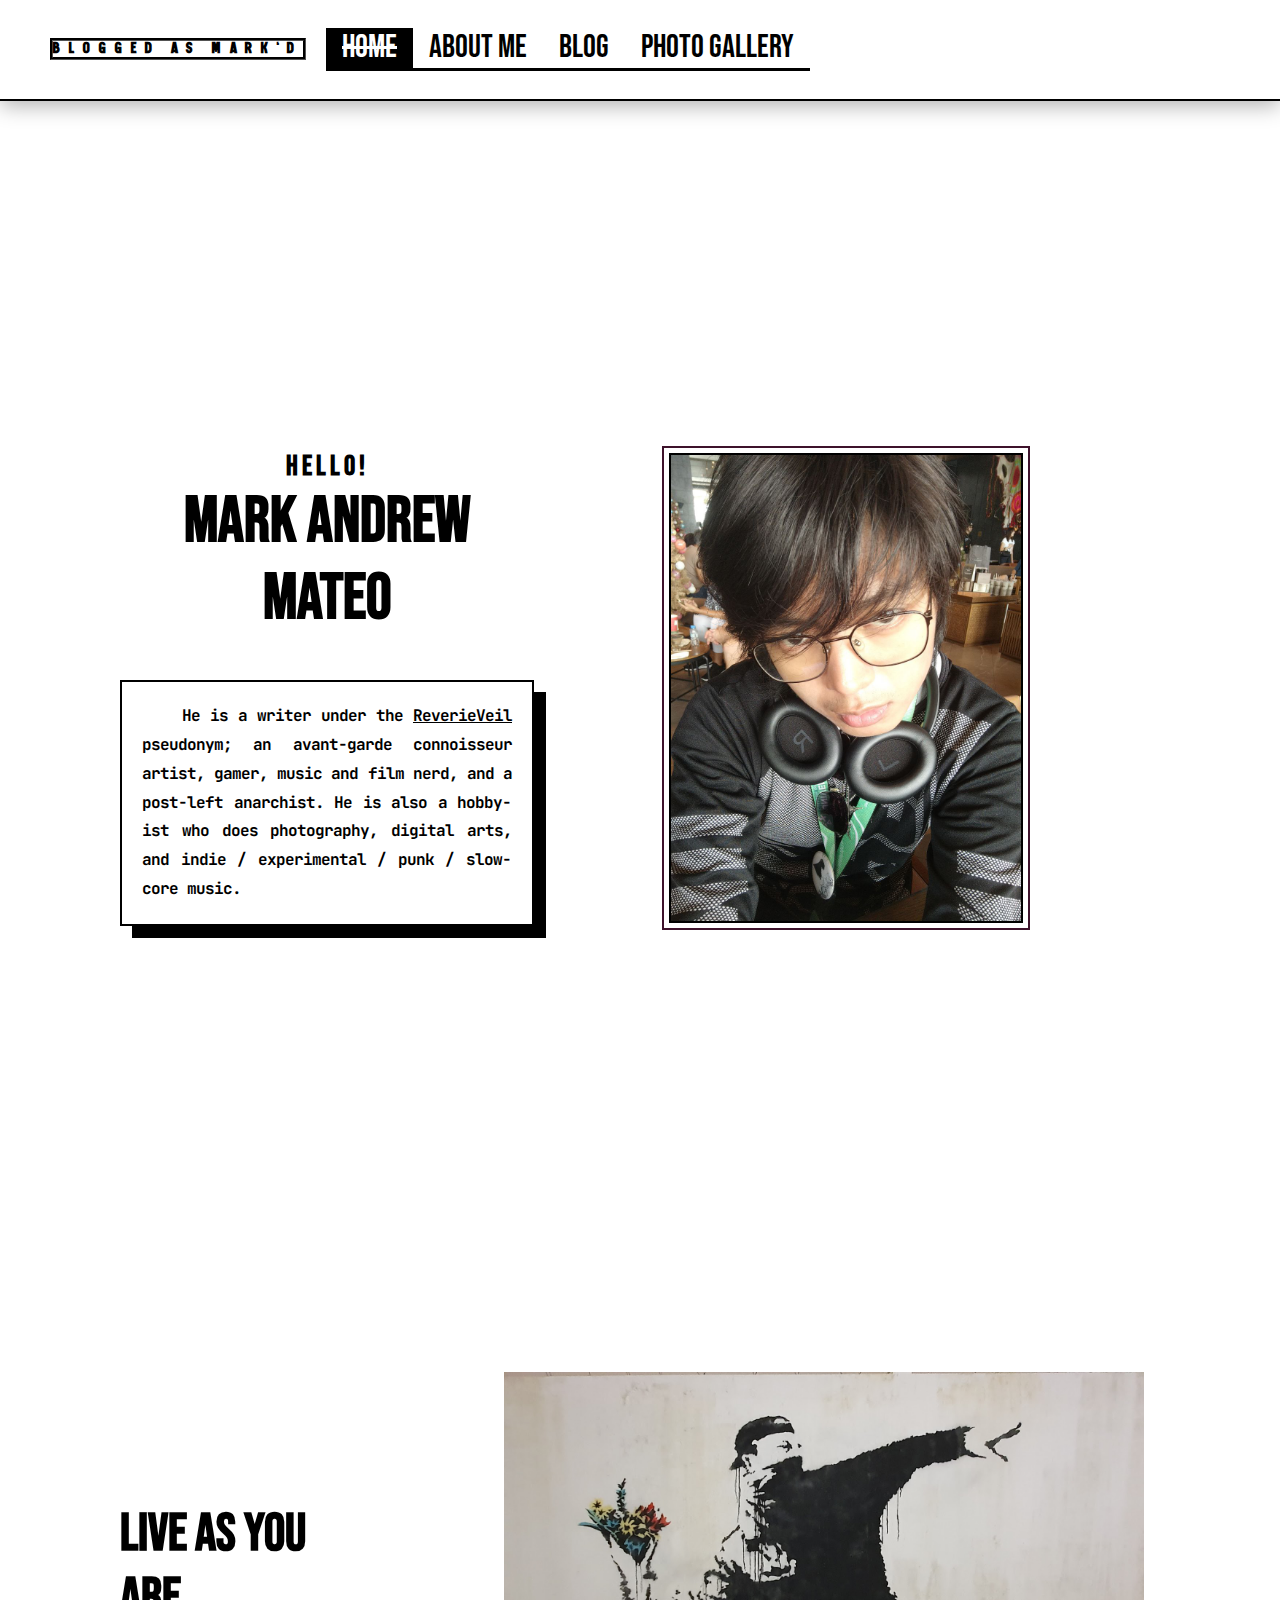
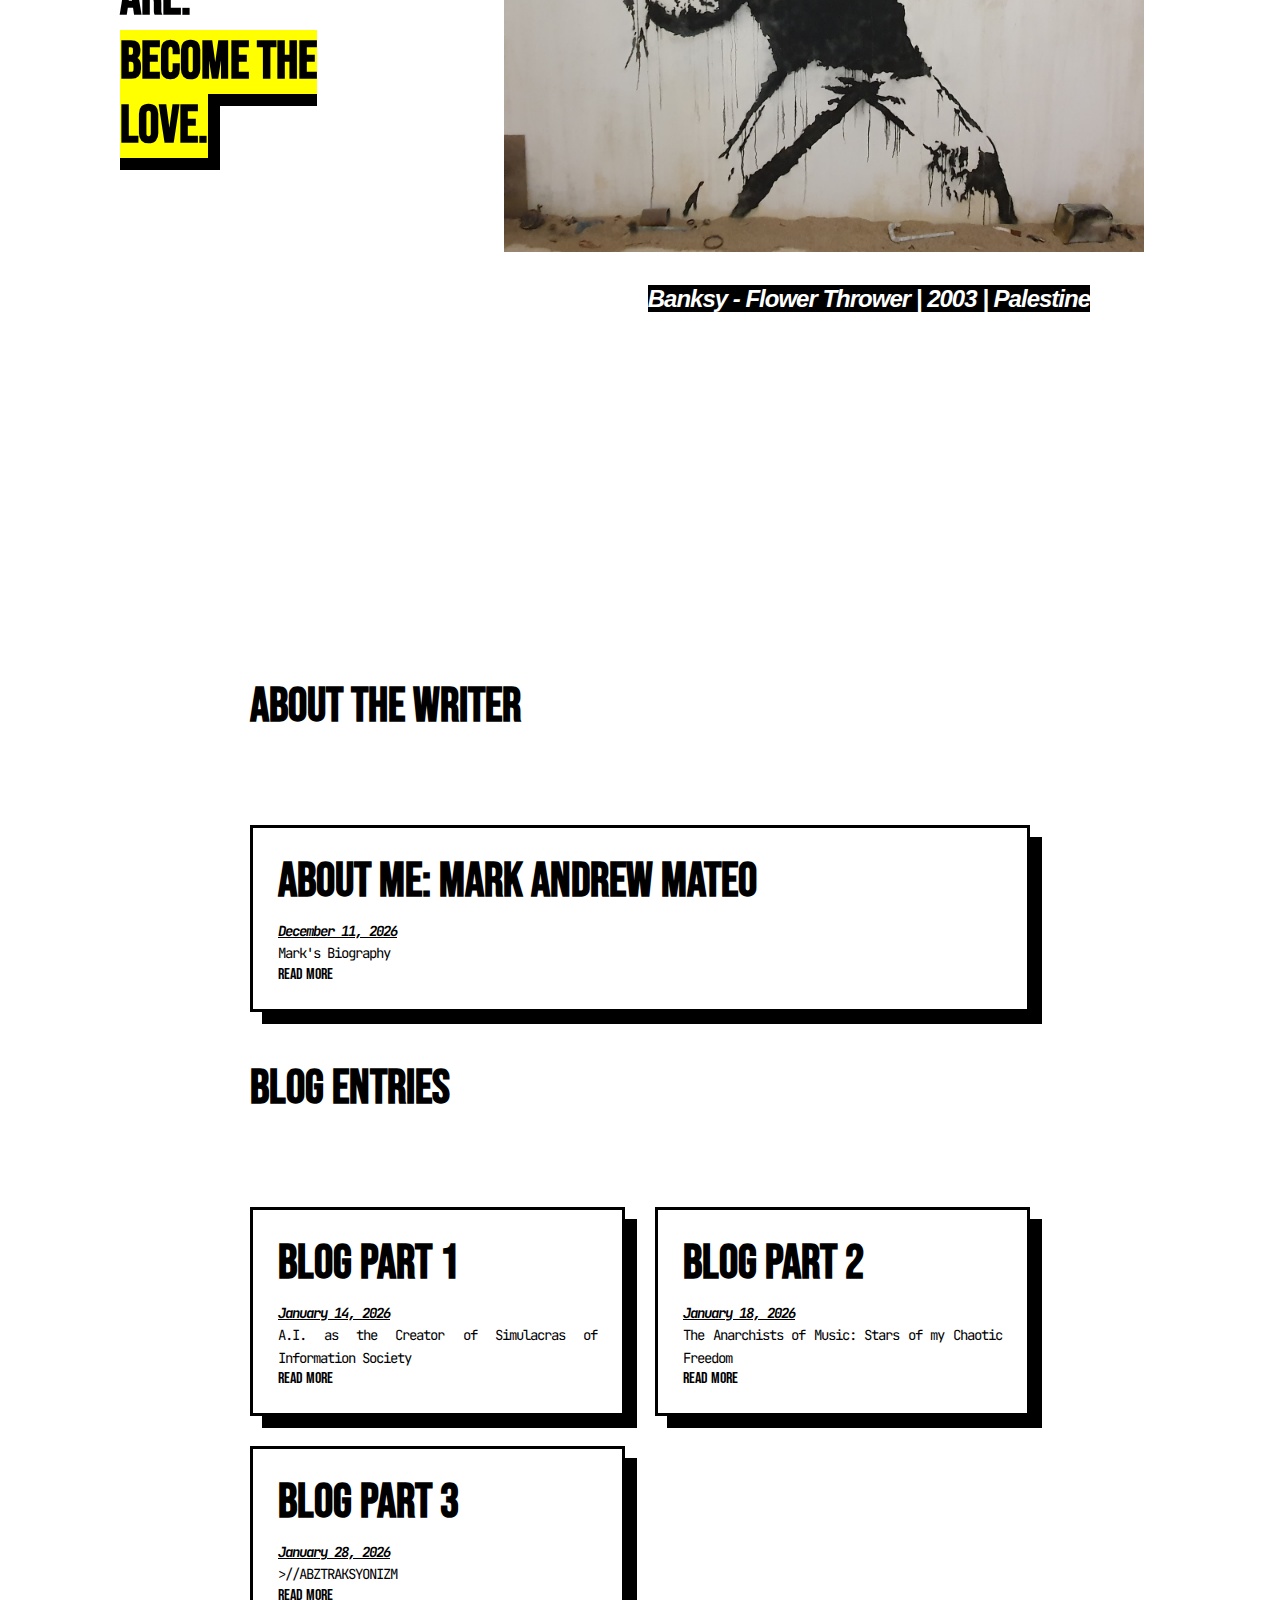
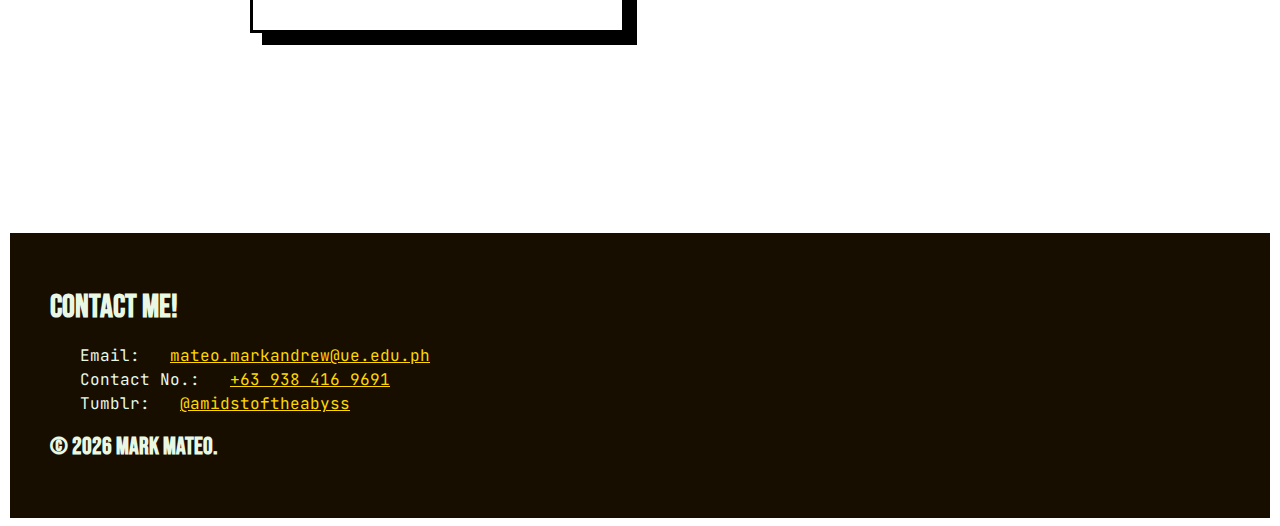
<file: index.html>
<html lang="en">
    <head>
        <meta charset="UTF-8">
        <meta name="viewport" content="width=device-width, initial-scale=1.0">
        <title>Blogged as Mark'd | HOME</title>
        <link rel="stylesheet" href="CSS/main_design.css">
        <link rel="stylesheet" href="CSS/home_design.css">
    </head>
    <body class="home">
        <header class="blog-header">
            <div>
                <nav class="nav-header">
                    <h4><mark>Blogged as Mark'd</mark></h4>
                    <ul class="nav-menu">
                        <li id="non-anchor">Home</li>
                        <li class="dropdown">
                            <a href="#aboutme_dd">About Me</a>
                            <ul class="dropdown-menu">
                                <li><a href="ABOUT ME/mateo_biography_csad.html" target="_self">Biography</a></li>
                            </ul>
                        </li>
                        <li class="dropdown">
                            <a href="#blog_dd">Blog</a>
                            <ul class="dropdown-menu">
                                <li><a href="BLOG STORIES/blogstory1.html" target="_self">Blog Part 1</a></li>
                                <li><a href="BLOG STORIES/blogstory2.html" target="_self">Blog Part 2</a></li>
                                <li><a href="BLOG STORIES/blogstory3.html" target="_self">Blog Part 3</a></li>
                            </ul>
                        </li>
                        <li class="dropdown">
                            <a href="#photo-gallery_dd">Photo Gallery</a>
                            <ul class="dropdown-menu">
                                <li><a href="gallery_self.html" target="_self">Myself</a></li>
                                <li><a href="gallery_arts.html" target="_self">My Arts</a></li>
                            </ul>
                        </li>
                    </ul>
                </nav>
            </div>
        </header>
        <section class="wrapper2">
            <main class="home-section">
                <aside>
                    <div class="image-case">
                        <img src="ABOUT ME/IMAGES/collegemark_2.jpg">
                    </div>
                </aside>
                <section>
                    <div>
                        <h1 style="text-align:center;">
                            <div class="intro-text">
                                <h1>
                                    <span class="small">HELLO!</span><br>
                                    MARK ANDREW MATEO
                                </h1>
                            </div>
                            <div class="description">
                                <p>He is a writer under the <a href="https://www.tumblr.com/blog/amidstoftheabyss" target="_blank" style="color: black; text-decoration: underline;">ReverieVeil</a> pseudonym; an avant-garde connoisseur artist, gamer, music and film nerd, and a post-left anarchist. He is also a hobbyist who does photography, digital arts, and indie / experimental / punk / slowcore music.</p>
                            </div>
                        </h1>
                    </div>
                </section>
            </main>
            <span class="separator2"></span>
            <section class="home-section">
                <aside>
                    <div class="image-case2">
                        <img src="BLOG STORIES/IMAGES/BanksyRage_1.jpeg">
                    </div>
                    <p class="ref"><mark style="background-color: black; color: white;">Banksy - Flower Thrower | 2003 | Palestine</mark></p>
                </aside>
                <section>
                    <div>
                        <h1>
                            <mark style="background-color: transparent; font-size:smaller; text-decoration: double;">Live as you are. </mark><br>
                            <mark style="font-size:smaller; box-shadow: 12px 12px 0 black;">Become the love.</mark>
                        </h1>
                    </div>
                </section>
            </section>
            <section class="home-section2">
                <h3>About the writer</h3>
                <span class="separator2"></span>
                <section class="blog-grid">
                    <div class="blog-card">
                        <h3><a href="ABOUT ME/mateo_biography_csad.html" target="_self">About Me: Mark Andrew Mateo</a></h3>
                        <p><b><i><u>December 11, 2026</u></b></i></p>
                        <p>Mark's Biography</p>
                        <a href="ABOUT ME/mateo_biography_csad.html" target="_self">Read More</a>
                    </div>
                </section>
                <h3>BLOG ENTRIES</h3>
                <span class="separator2"></span>
                <section class="blog-grid">
                    <div class="blog-card">
                        <h3><a href="BLOG STORIES/blogstory1.html" target="_self">Blog Part 1</a></h3>
                        <p><b><i><u>January 14, 2026</u></i></b></p>
                        <p>A.I. as the Creator of Simulacras of Information Society</p>
                        <a href="BLOG STORIES/blogstory1.html" target="_self">Read More</a>
                    </div>
                    <div class="blog-card">
                        <h3><a href="BLOG STORIES/blogstory2.html" target="_self">Blog Part 2</a></h3>
                        <p><b><i><u>January 18, 2026</u></b></i></p>
                        <p>The Anarchists of Music: Stars of my Chaotic Freedom</p>
                        <a href="BLOG STORIES/blogstory2.html" target="_self">Read More</a>
                    </div>
                    <div class="blog-card">
                        <h3><a href="BLOG STORIES/blogstory3.html" target="_self">Blog Part 3</a></h3>
                        <p><b><i><u>January 28, 2026</u></i></b></p>
                        <p>>//ABZTRAKSYONIZM</p>
                        <a href="BLOG STORIES/blogstory3.html" target="_self">Read More</a>
                    </div>
                </section>
            </section>
        </section>
        <footer class="contact">
            <div class="contact-wrapper">
                <h1>CONTACT ME!</h1>
                <ul>
                    <li>Email: <a href="mailto:mateo.markandrew@ue.edu.ph" target="_blank">mateo.markandrew@ue.edu.ph</a></li>
                    <li>Contact No.: <a href="tel:+639364169691" target="_blank">+63 938 416 9691</a></li>
                    <li>Tumblr: <a href="https://www.tumblr.com/blog/amidstoftheabyss" target="_blank">@amidstoftheabyss</a></li>
                </ul>
                <h2>© 2026 Mark Mateo.</h2>
            </div>
        </footer>
    </body>
</html>
</file>
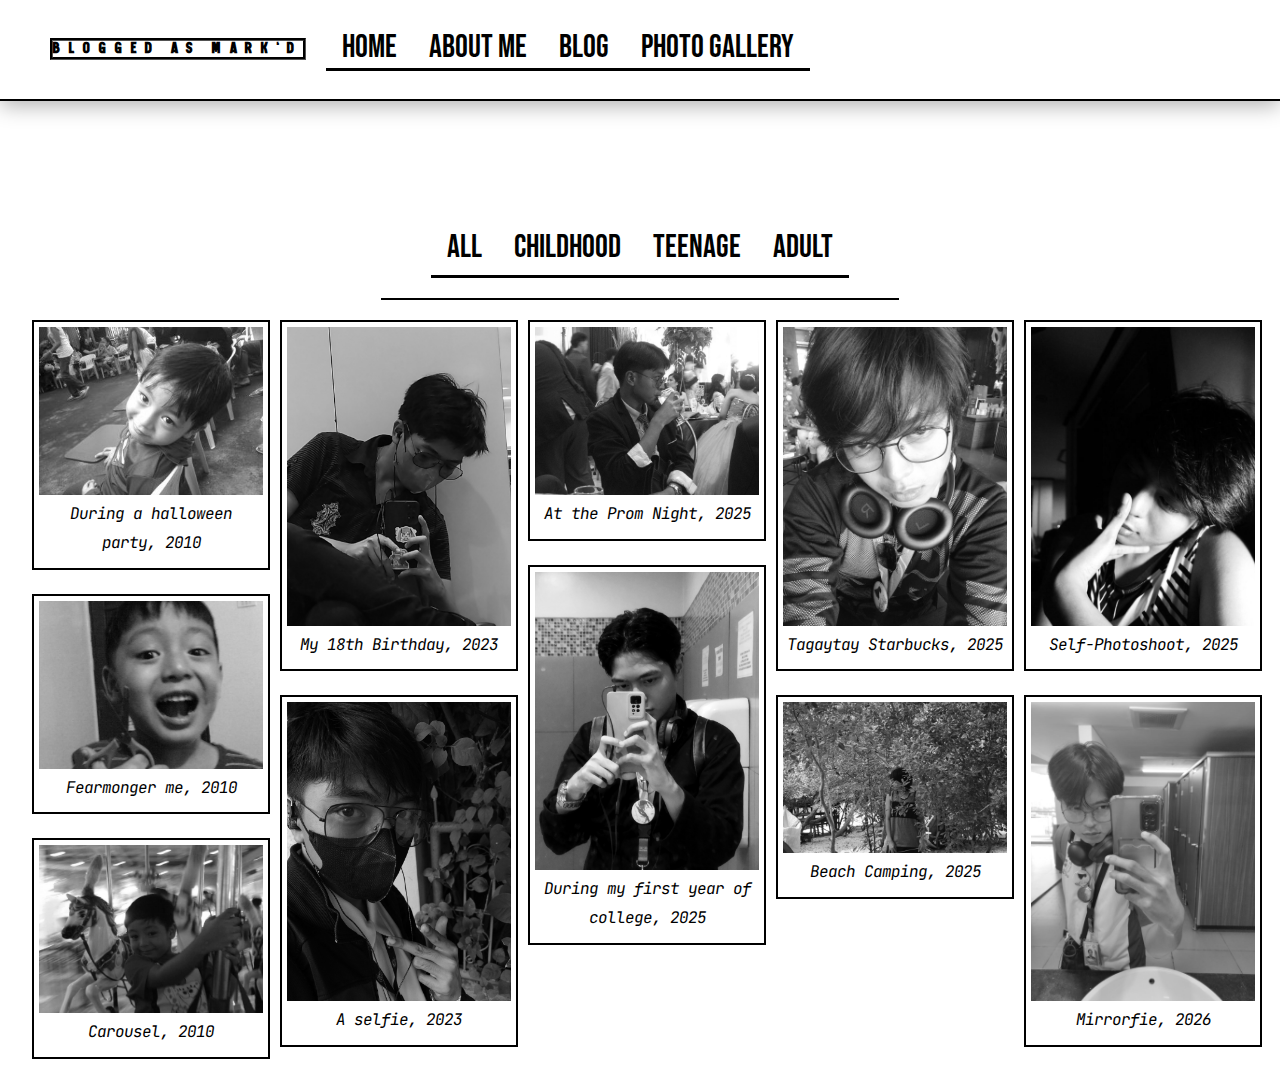
<file: gallery_self.html>
<html lang="en">
    <head>
        <meta charset="UTF-8">
        <meta name="viewport" content="width=device-width, initial-scale=1.0">
        <title>Blogged as Mark'd | PHOTO GALLERY | SELF</title>
        <link rel="stylesheet" href="CSS/main_design.css">
        <link rel="stylesheet" href="CSS/gallery.css">
        <script>
            function filterGallery(category) {
                const buttons = document.querySelectorAll('.gallery-nav button');
                const items = document.querySelectorAll('.grid-container > div');

                buttons.forEach(btn => btn.classList.remove('active'));
                event.target.classList.add('active');

                items.forEach(item => {
                    if (category === 'all' || item.classList.contains(category)) {
                    item.style.display = 'inline-block';
                    } else {
                    item.style.display = 'none';
                    }
                });
            }
        </script>
    </head>
    <body>
        <header class="blog-header">
            <div>
                <nav class="nav-header">
                    <h4><mark>Blogged as Mark'd</mark></h4>
                    <ul class="nav-menu">
                        <li><a href="index.html">Home</a></li>
                        <li class="dropdown">
                            <a href="#aboutme_dd">About Me</a>
                                <ul class="dropdown-menu">
                                    <li><a href="ABOUT ME/mateo_biography_csad.html" target="_self">Biography</a></li>
                                </ul>
                        <li class="dropdown">
                            <a href="#blog_dd">Blog</a>
                                <ul class="dropdown-menu">
                                    <li><a href="BLOG STORIES/blogstory1.html" target="_self">Blog Part 1</a></li>
                                    <li><a href="BLOG STORIES/blogstory2.html" target="_self">Blog Part 2</a></li>
                                    <li><a href="BLOG STORIES/blogstory3.html" target="_self">Blog Part 3</a></li>
                                </ul>
                            </li>
                        <li class="dropdown">
                            <a href="#photo-gallery_dd">Photo Gallery</a>
                                <ul class="dropdown-menu">
                                    <li id="non-anchor">Myself</li>
                                    <li><a href="gallery_arts.html" target="_self">My Arts</a></li>
                                </ul>
                        </li>
                    </ul>
                </nav>
            </div>
        </header>
        <nav class="gallery-nav">
            <ul>
                <li><button onclick="filterGallery('all')">All</button></li>
                <li><button onclick="filterGallery('childhood')">Childhood</button></li>
                <li><button onclick="filterGallery('teenage')">Teenage</button></li>
                <li><button onclick="filterGallery('adult')">Adult</button></li>
            </ul>
        </nav>
        <div class="grid-container">
            <div class='grid-item grid-item-1 childhood'>
                <a href="ABOUT ME/IMAGES/kidmark_1.jpg" target="_blank">
                    <img class='grid-item grid-item-1' src="ABOUT ME/IMAGES/kidmark_1.jpg" alt="During a halloween party, 2010">
                </a>
                <p>During a halloween party, 2010</p>
            </div>
            <div class='grid-item grid-item-2 childhood'>
                <a href="ABOUT ME/IMAGES/kidmark_2.jpg" target="_blank">
                    <img class='grid-item grid-item-2' src="ABOUT ME/IMAGES/kidmark_2.jpg" alt="Fearmonger me, 2010">
                </a>
                <p>Fearmonger me, 2010</p>
            </div>
            <div class='grid-item grid-item-3 childhood'>
                <a href="ABOUT ME/IMAGES/kidmark_3.jpg" target="_blank">
                    <img class='grid-item grid-item-3' src="ABOUT ME/IMAGES/kidmark_3.jpg" alt="Carousel, 2010">
                </a>
                <p>Carousel, 2010</p>
            </div>
            <div class='grid-item grid-item-1 teenage'>
                <a href="ABOUT ME/IMAGES/teenmark_1.jpg" target="_blank">
                    <img class='grid-item grid-item-1' src="ABOUT ME/IMAGES/teenmark_1.jpg" alt="My 18th Birthday, 2023">
                </a>
                <p>My 18th Birthday, 2023</p>
            </div>
            <div class='grid-item grid-item-2 teenage'>
                <a href="ABOUT ME/IMAGES/teenmark_2.jpg" target="_blank">
                    <img class='grid-item grid-item-2' src="ABOUT ME/IMAGES/teenmark_2.jpg" alt="A selfie, 2023">
                </a>
                <p>A selfie, 2023</p>
            </div>
            <div class='grid-item grid-item-3 teenage'>
                <a href="ABOUT ME/IMAGES/teenmark_3.jpeg" target="_blank">
                    <img class='grid-item grid-item-3' src="ABOUT ME/IMAGES/teenmark_3.jpeg" alt="At the Prom Night, 2025">
                </a>
                <p>At the Prom Night, 2025</p>
            </div>
            <div class='grid-item grid-item-1 adult'>
                <a href="ABOUT ME/IMAGES/collegemark_1.jpg" target="_blank">
                    <img class='grid-item grid-item-1' src="ABOUT ME/IMAGES/collegemark_1.jpg" alt="During my first year of college, 2025">
                </a>
                <p>During my first year of college, 2025</p>
            </div>
            <div class='grid-item grid-item-2 adult'>
                <a href="ABOUT ME/IMAGES/collegemark_2.jpg" target="_blank">
                    <img class='grid-item grid-item-2' src="ABOUT ME/IMAGES/collegemark_2.jpg" alt="Tagaytay Starbucks, 2025">
                </a>
                <p>Tagaytay Starbucks, 2025</p>
            </div>
            <div class='grid-item grid-item-3 adult'>
                <a href="ABOUT ME/IMAGES/collegemark_3.jpg" target="_blank">
                    <img class='grid-item grid-item-3' src="ABOUT ME/IMAGES/collegemark_3.jpg" alt="Beach Camping, 2025">
                </a>
                <p>Beach Camping, 2025</p>
            </div>
            <div class='grid-item grid-item-4 adult'>
                <a href="ABOUT ME/IMAGES/collegemark_4.jpg" target="_blank">
                    <img class='grid-item grid-item-4' src="ABOUT ME/IMAGES/collegemark_4.jpg" alt="Self-Photoshoot, 2025">
                </a>
                <p>Self-Photoshoot, 2025</p>
            </div>
            <div class='grid-item grid-item-5 adult'>
                <a href="ABOUT ME/IMAGES/collegemark_5.jpg" target="_blank">
                    <img class='grid-item grid-item-5' src="ABOUT ME/IMAGES/collegemark_5.jpg" alt="Mirrorfie, 2026">
                </a>
                <p>Mirrorfie, 2026</p>
            </div>
        </div>
    </body>
</html>
</file>
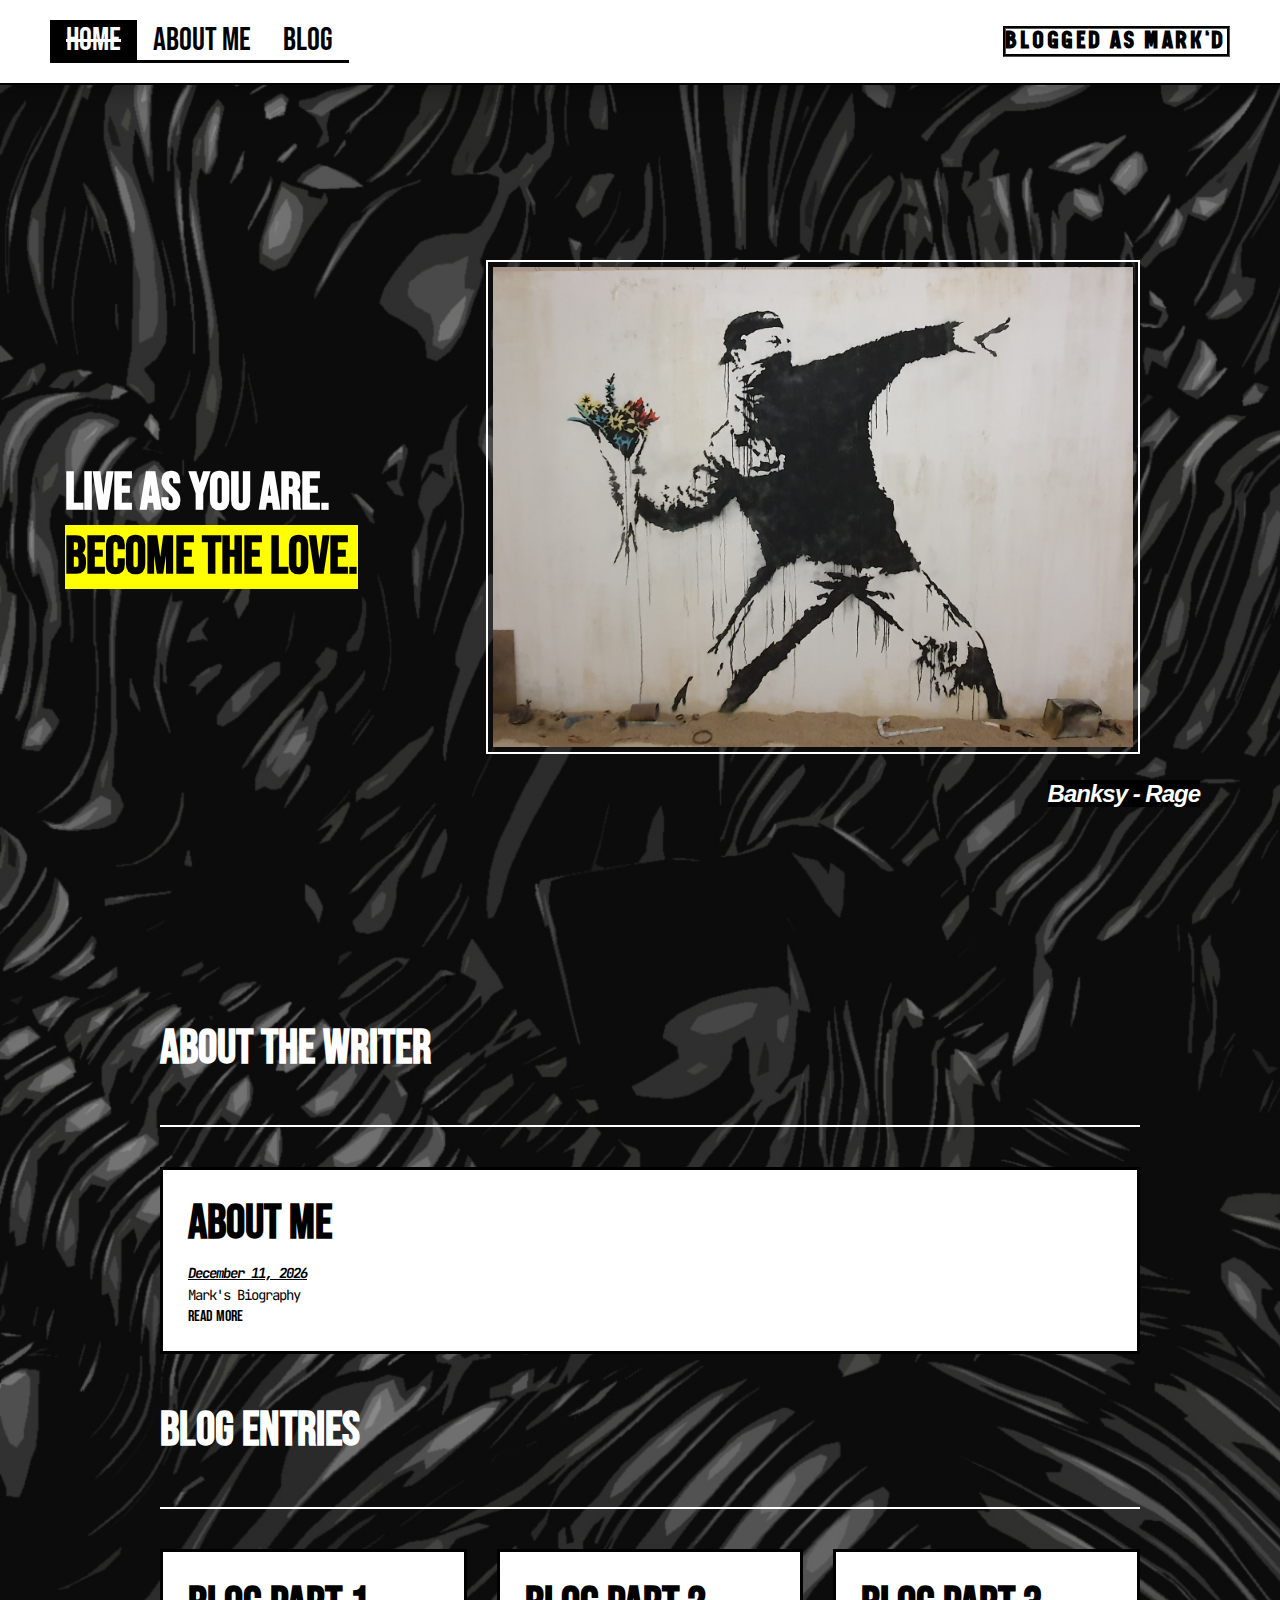
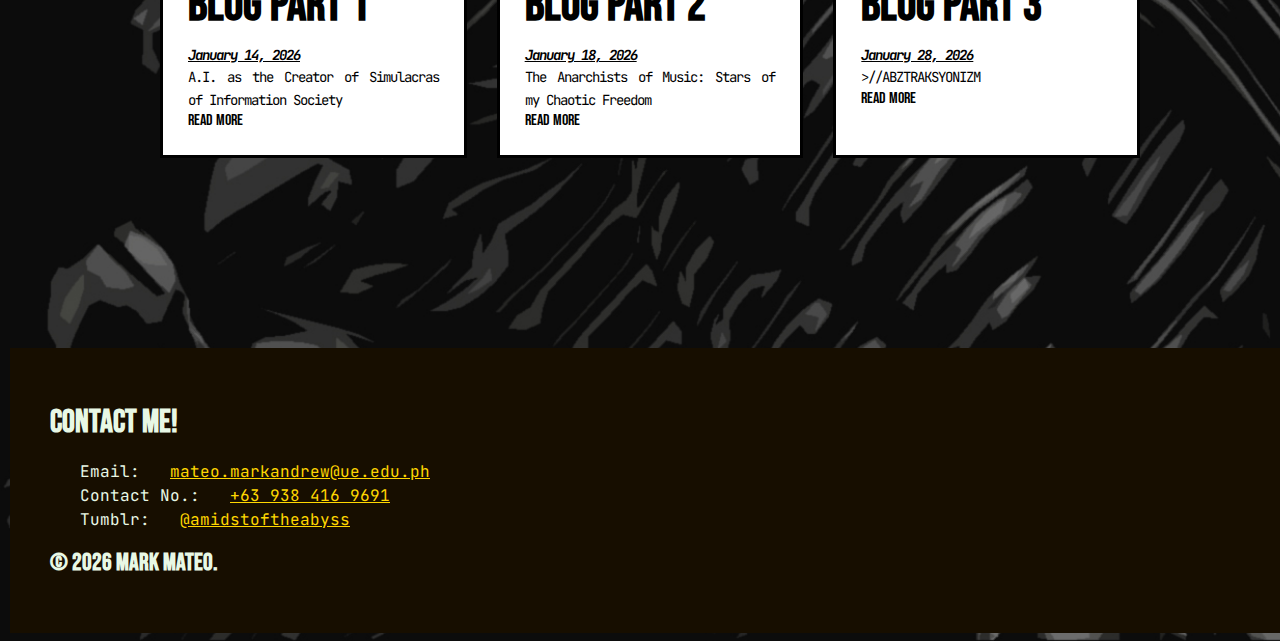
<file: home.html>
<html lang="en">
    <head>
        <meta charset="UTF-8">
        <meta name="viewport" content="width=device-width, initial-scale=1.0">
        <title>Blogged as Mark'd | HOME</title>
        <link rel="stylesheet" href="CSS/main_design.css">
    </head>
    <body id="blackwallpaper">
        <header class="blog-header">
            <div>
                <nav>
                    <input type="checkbox" id="menu-toggle">
                    <label for="menu-toggle" class="hamburger">&#9776;</label>
                    <ul class="nav-menu">
                    <li id="non-anchor">Home</li>
                    <li class="dropdown">
                        <a href="#aboutme_dd">About Me</a>
                            <ul class="dropdown-menu">
                                <li><a href="ABOUT ME/mateo_biography_csad.html" target="_self">Biography</a></li>
                            </ul>
                    <li class="dropdown">
                        <a href="#blog_dd">Blog</a>
                            <ul class="dropdown-menu">
                                <li><a href="BLOG STORIES/blogstory1.html" target="_self">Blog Part 1</a></li>
                                <li><a href="BLOG STORIES/blogstory2.html" target="_self">Blog Part 2</a></li>
                                <li><a href="BLOG STORIES/blogstory3.html" target="_self">Blog Part 3</a></li>
                            </ul>
                        </li>
                    </ul>
                <h4 class="logo"><mark>Blogged as Mark'd</mark></h4>
                </nav>
            </div>
        </header>
        <main class="home-section">
            <aside>
                <div class="image-case2">
                    <img src="BLOG STORIES/IMAGES/BanksyRage_1.jpeg">
                </div>
                <p class="ref"><mark style="background-color: black; color: white;">Banksy - Rage</mark></p>
            </aside>
            <section>
                <div>
                    <h1>
                        <mark style="background-color: transparent; color: white; font-size:smaller;">Live as you are. </mark><br>
                        <mark style="font-size:smaller;">Become the love.</mark>
                    </h1>
                </div>
            </section>
        </main>
        <section class="home-section2">
            <h3>About the writer</h3>
            <span class="separator2"></span>
            <section class="blog-grid">
                <div class="blog-card">
                    <h3><a href="ABOUT ME/mateo_biography_csad.html" target="_self">About Me</a></h3>
                    <p><b><i><u>December 11, 2026</u></b></i></p>
                    <p>Mark's Biography</p>
                    <a href="ABOUT ME/mateo_biography_csad.html" target="_self">Read More</a>
                </div>
            </section>
            <h3>BLOG ENTRIES</h3>
            <span class="separator2"></span>
            <section class="blog-grid">
                <div class="blog-card">
                    <h3><a href="BLOG STORIES/blogstory1.html" target="_self">Blog Part 1</a></h3>
                    <p><b><i><u>January 14, 2026</u></i></b></p>
                    <p>A.I. as the Creator of Simulacras of Information Society</p>
                    <a href="BLOG STORIES/blogstory1.html" target="_self">Read More</a>
                </div>
                <div class="blog-card">
                    <h3><a href="BLOG STORIES/blogstory2.html" target="_self">Blog Part 2</a></h3>
                    <p><b><i><u>January 18, 2026</u></b></i></p>
                    <p>The Anarchists of Music: Stars of my Chaotic Freedom</p>
                    <a href="BLOG STORIES/blogstory2.html" target="_self">Read More</a>
                </div>
                <div class="blog-card">
                    <h3><a href="BLOG STORIES/blogstory3.html" target="_self">Blog Part 3</a></h3>
                    <p><b><i><u>January 28, 2026</u></i></b></p>
                    <p>>//ABZTRAKSYONIZM</p>
                    <a href="BLOG STORIES/blogstory3.html" target="_self">Read More</a>
                </div>
            </section>
        </section>
        <footer class="contact">
            <div class="contact-wrapper">
                <h1>CONTACT ME!</h1>
                <ul>
                    <li>Email: <a href="mailto:mateo.markandrew@ue.edu.ph" target="_blank">mateo.markandrew@ue.edu.ph</a></li>
                    <li>Contact No.: <a href="tel:+639364169691" target="_blank">+63 938 416 9691</a></li>
                    <li>Tumblr: <a href="https://www.tumblr.com/blog/amidstoftheabyss" target="_blank">@amidstoftheabyss</a></li>
                </ul>
                <h2>© 2026 Mark Mateo.</h2>
            </div>
        </footer>
    </body>
</html>
</file>
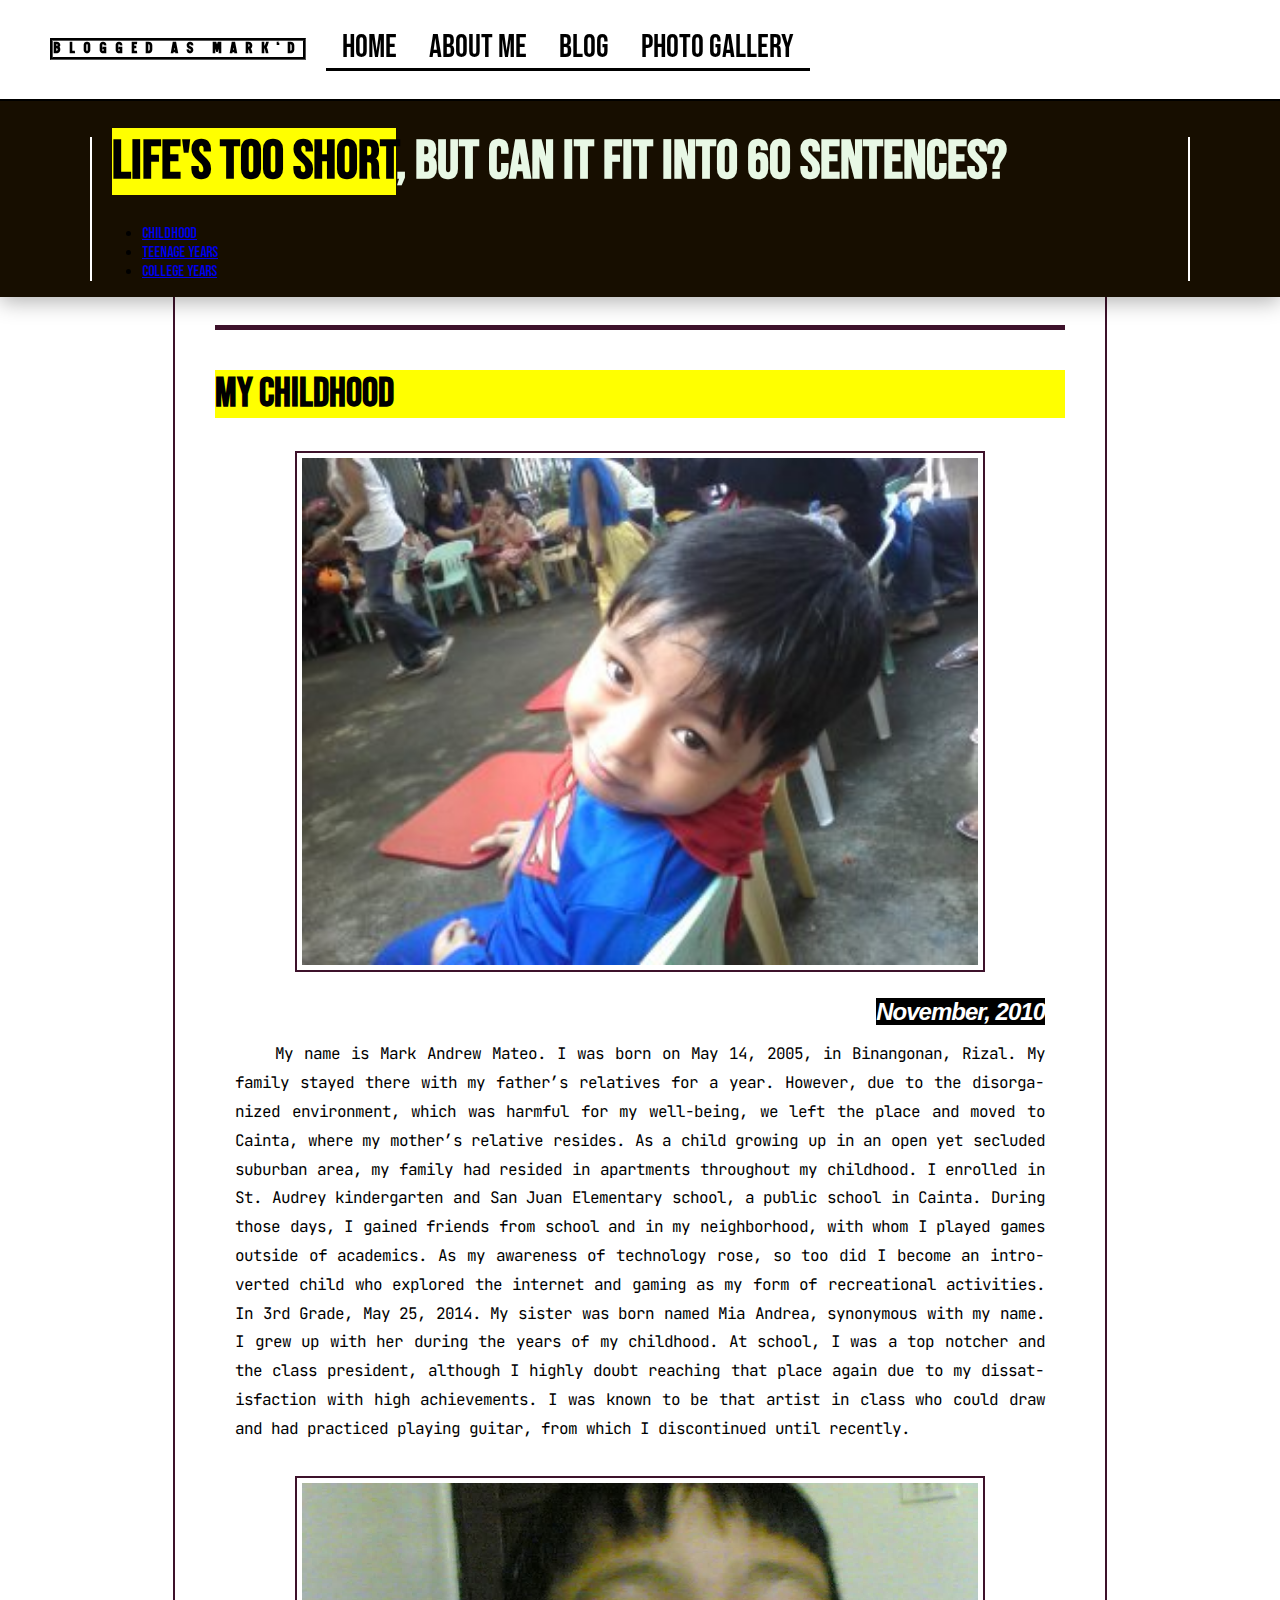
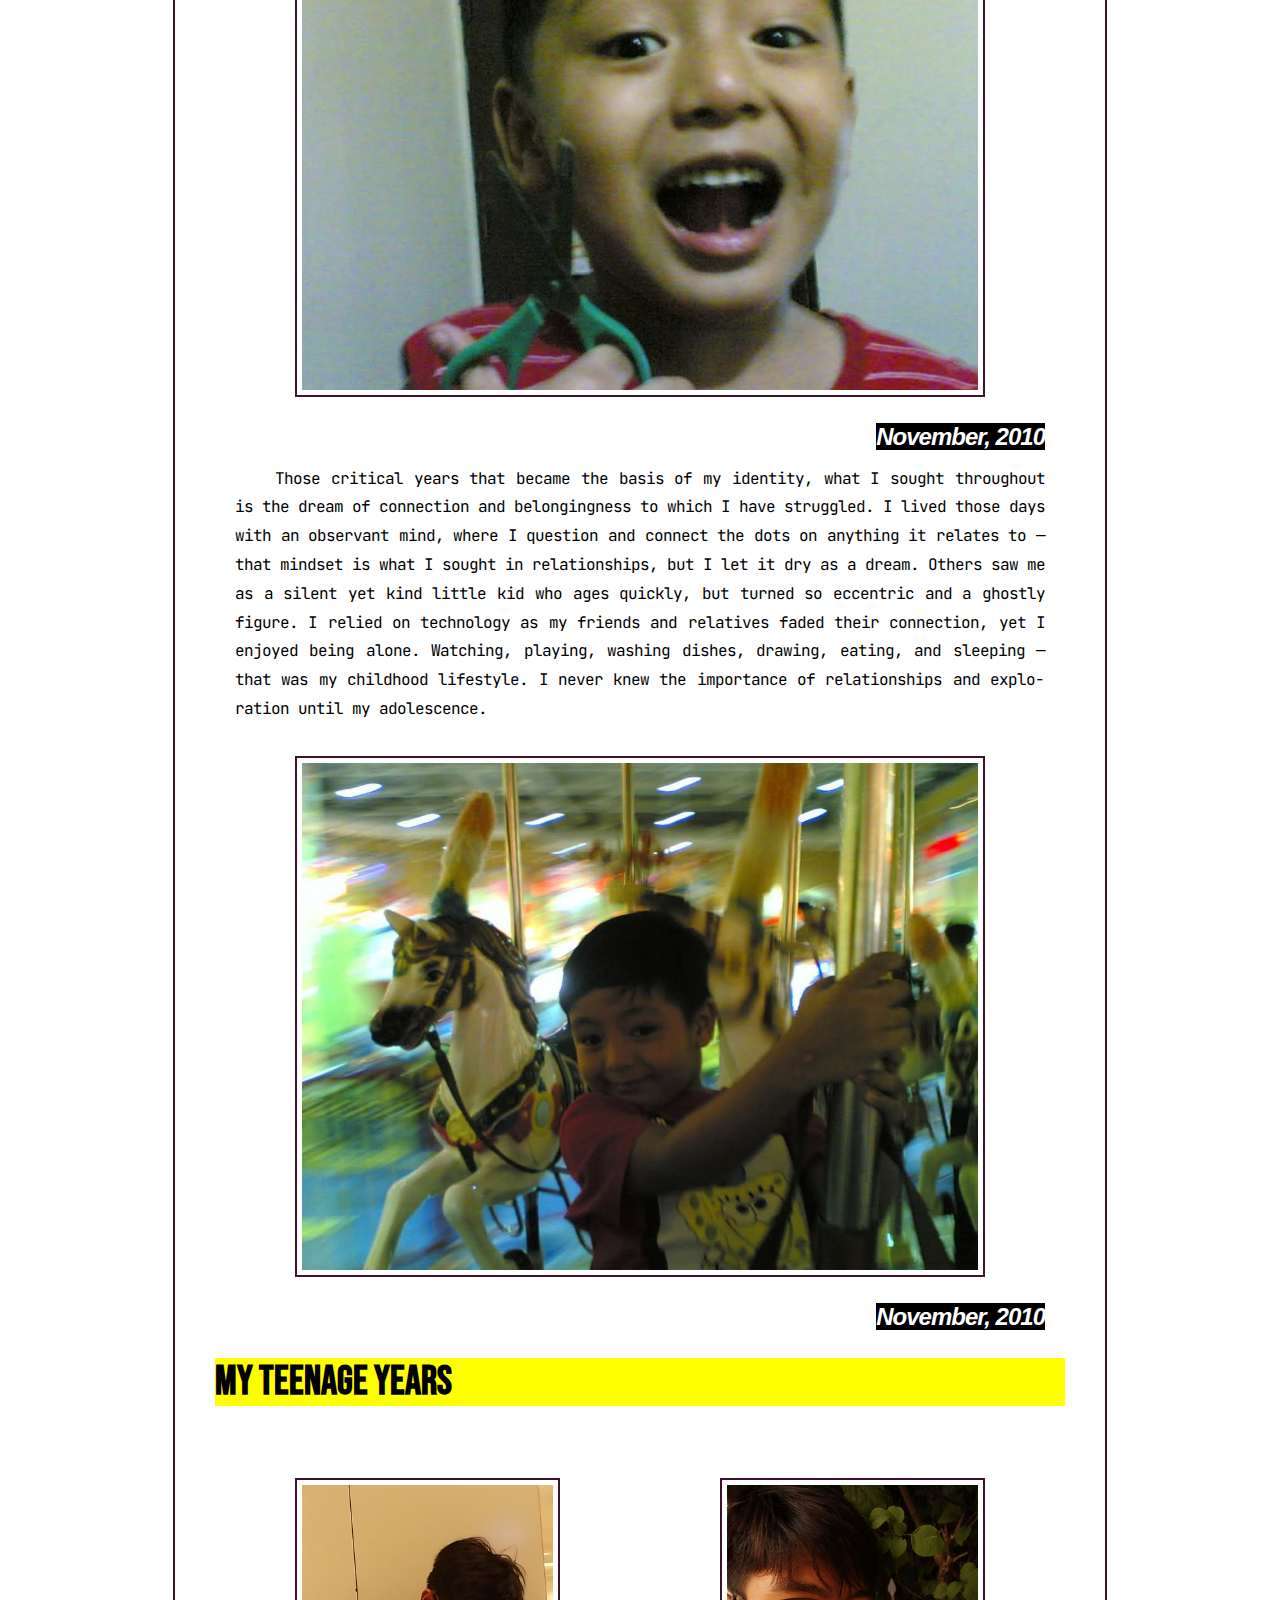
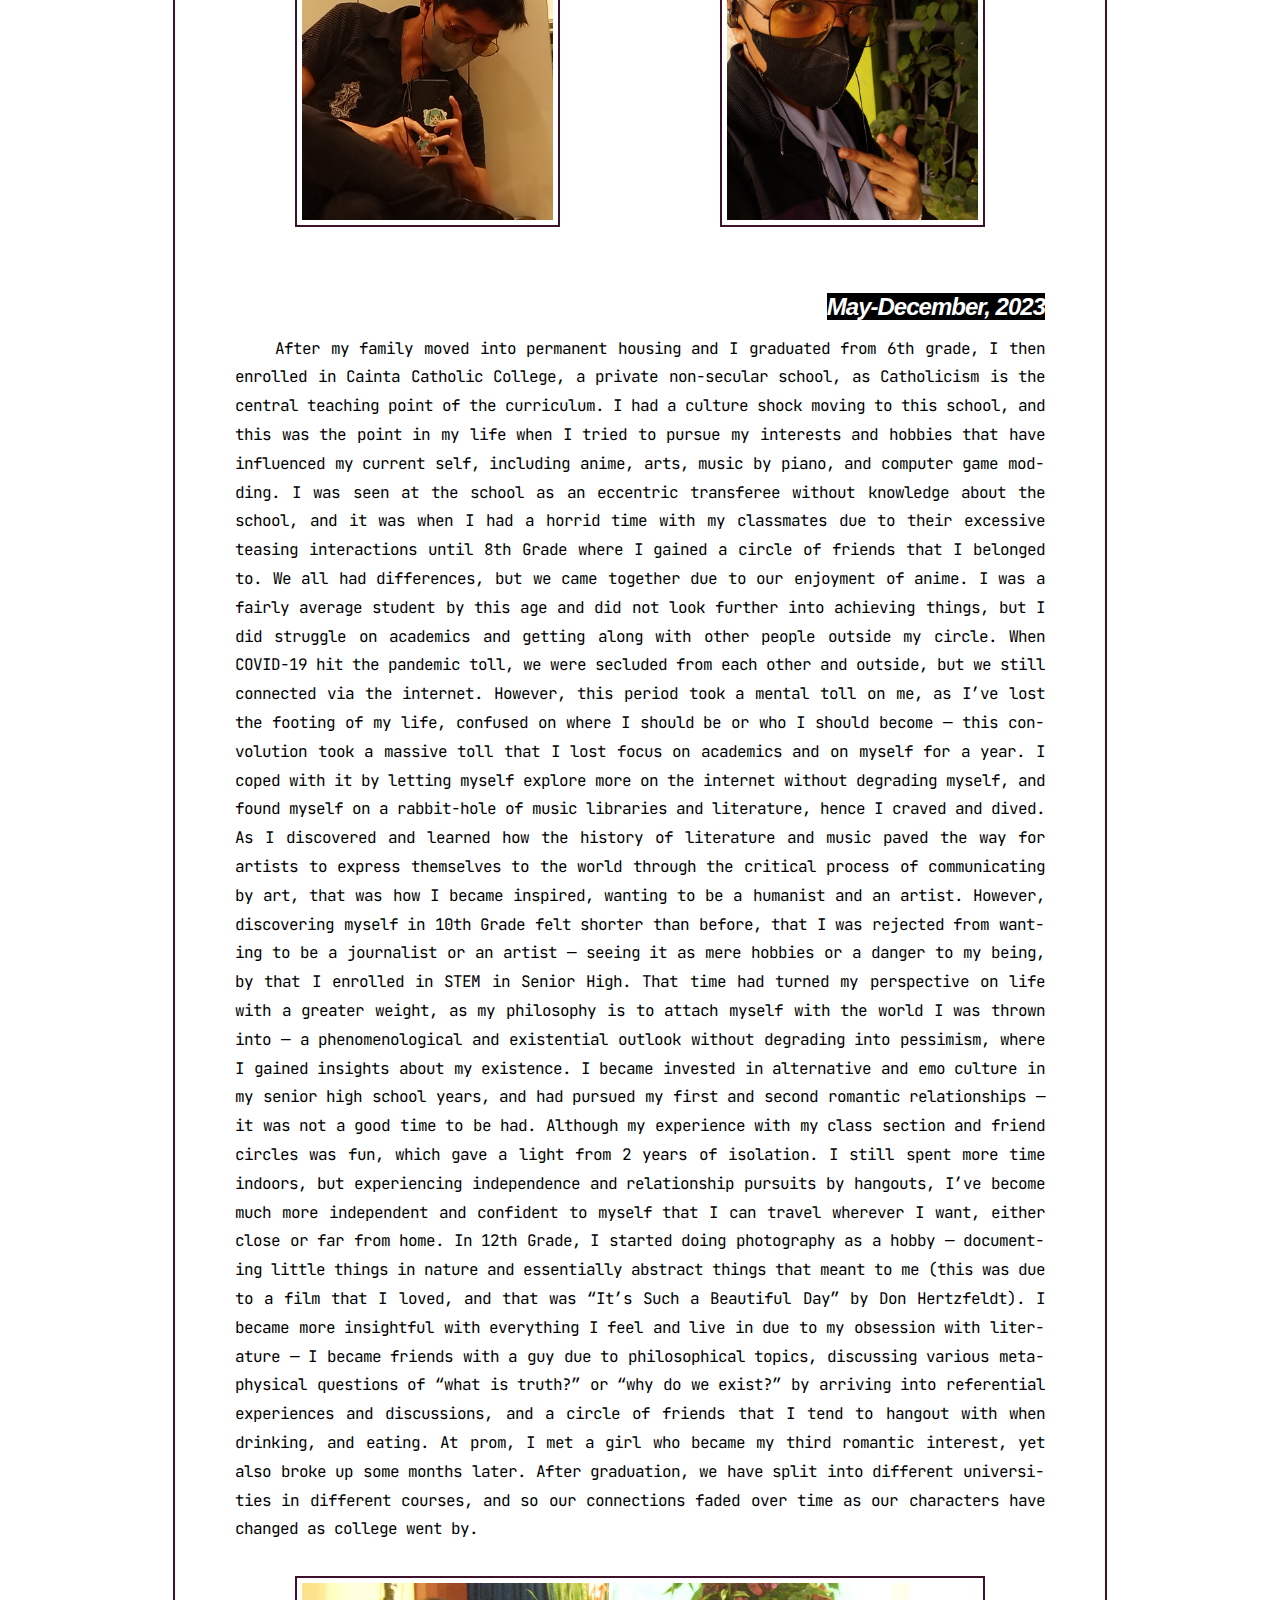
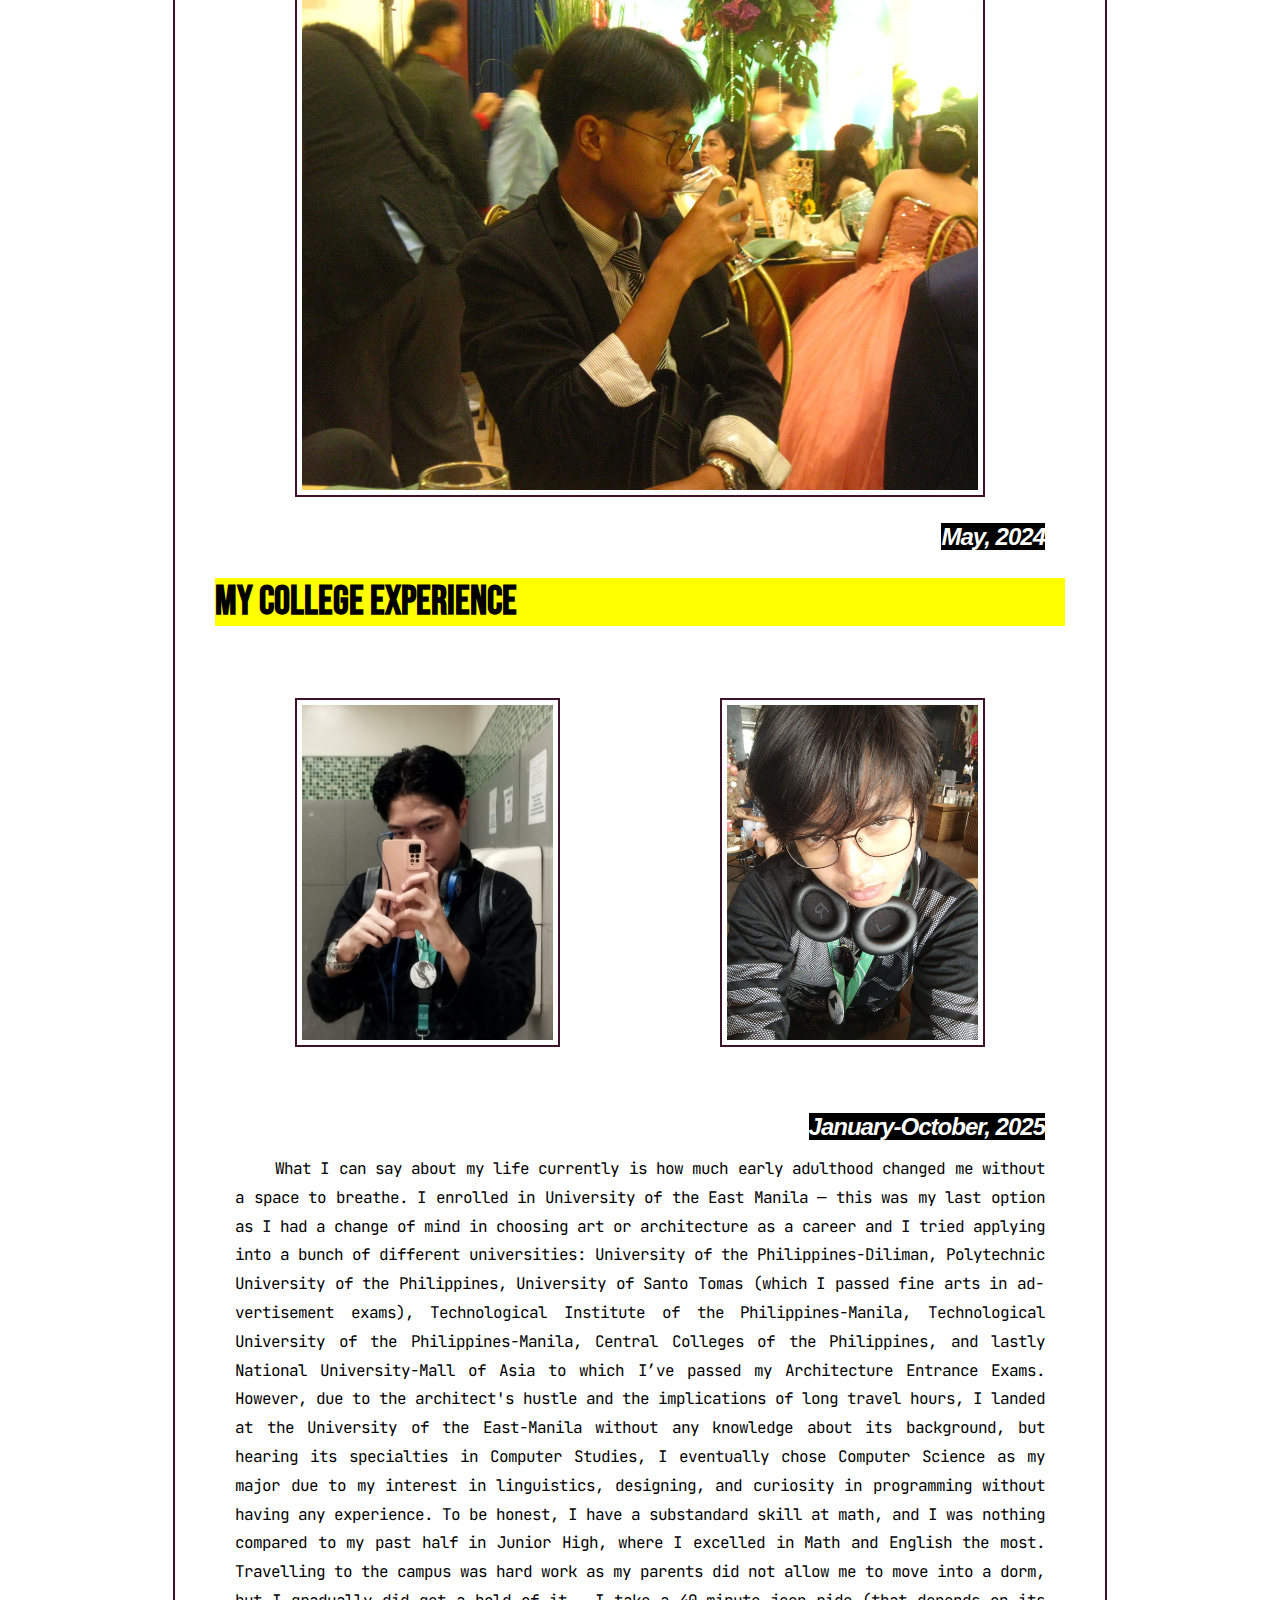
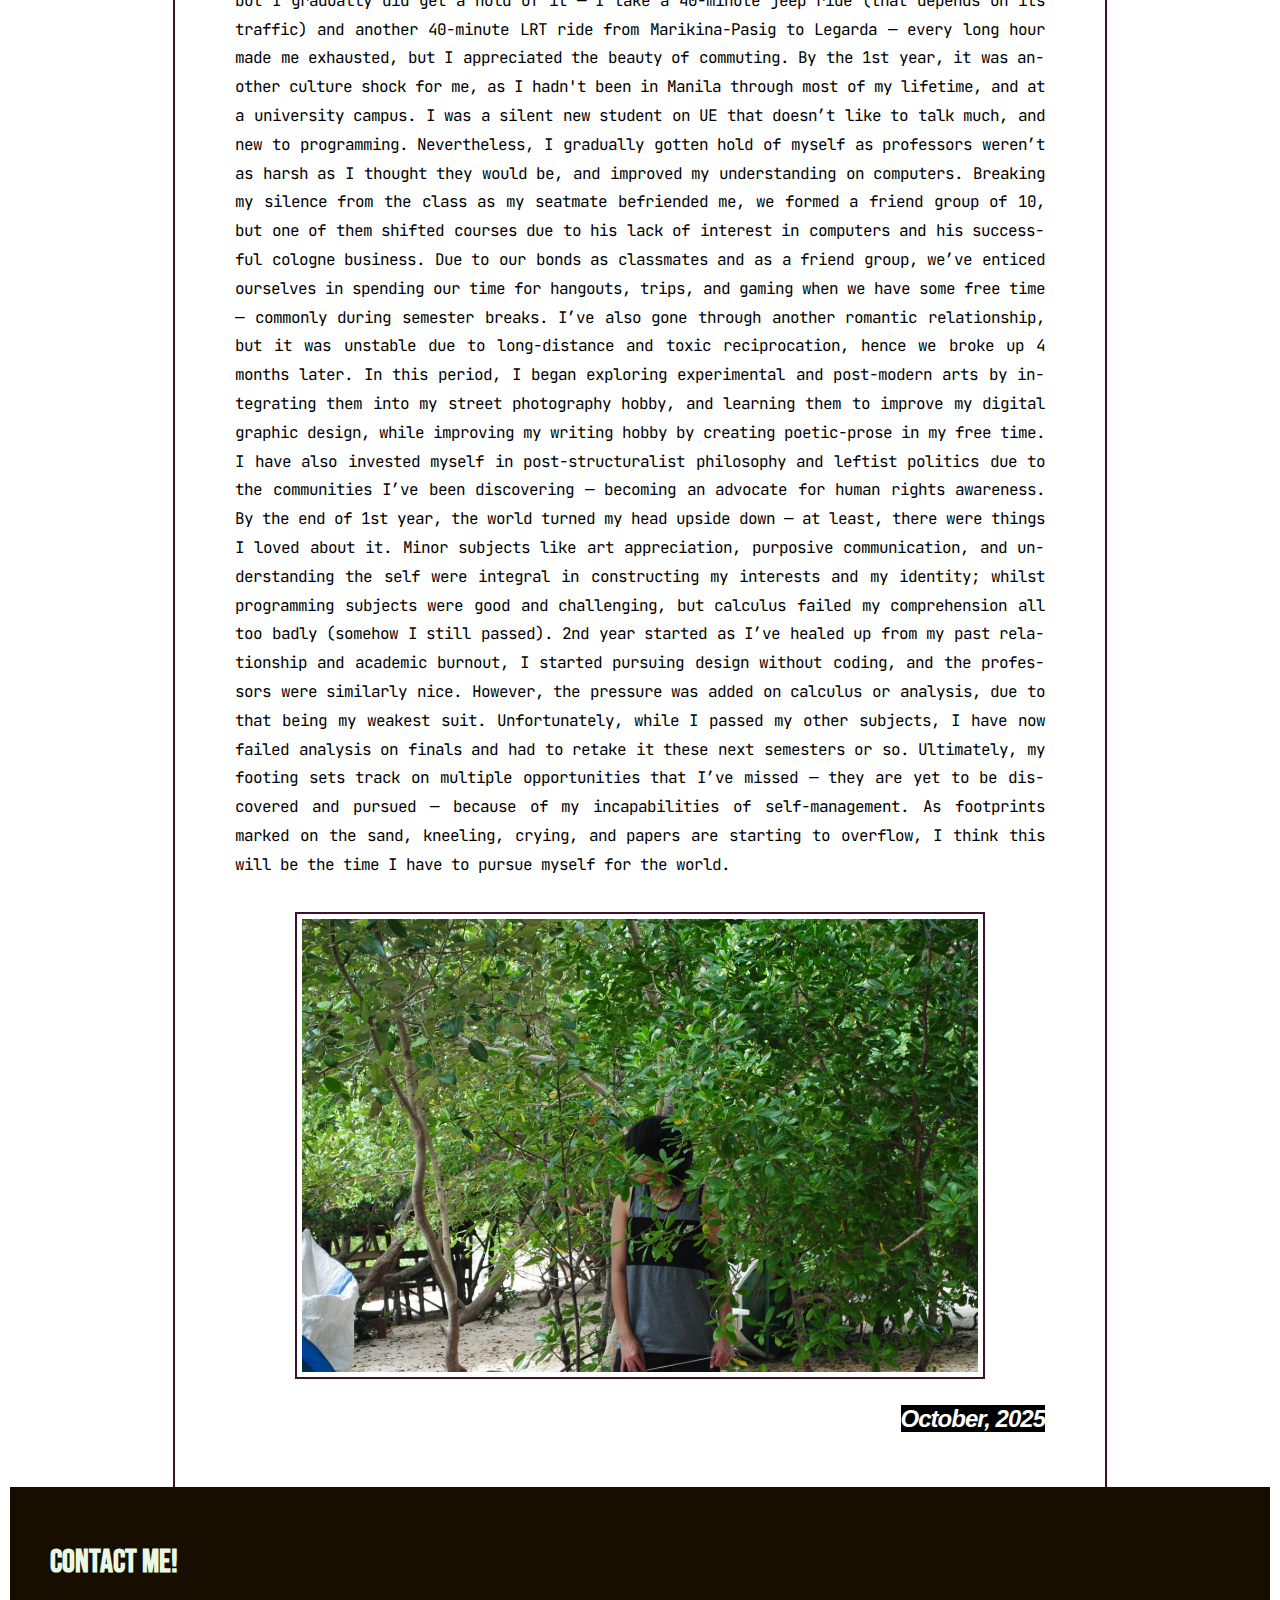
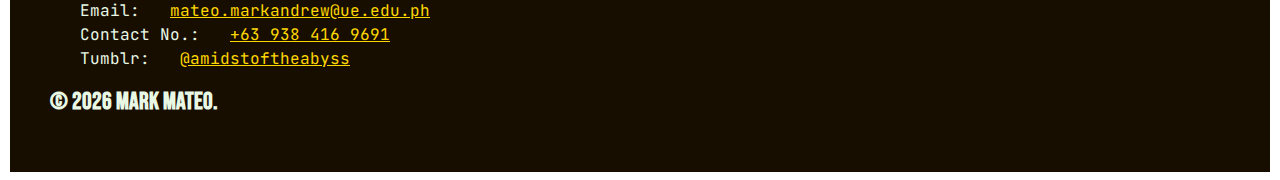
<file: ABOUT ME/mateo_biography_csad.html>
<html lang="en">
    <head>
    <meta charset="UTF-8">
    <meta name="viewport" content="width=device-width, initial-scale=1.0">
    <title>Blogged as Mark'd | Mark's Biography</title>
    <link rel="stylesheet" href="../CSS/main_design.css">
    </head>
    <body>
        <header class="blog-header">
            <div>
                <nav class="nav-header">
                    <h4><mark>Blogged as Mark'd</mark></h4>
                    <ul class="nav-menu">
                        <li><a href="../index.html">Home</a></li>
                        <li class="dropdown">
                        <a href="#aboutme_dd">About Me</a>
                            <ul class="dropdown-menu">
                                <li id="non-anchor">Biography</a></li>
                            </ul>
                        <li class="dropdown">
                        <a href="#blog_dd">Blog</a>
                            <ul class="dropdown-menu">
                                <li><a href="../BLOG STORIES/blogstory1.html">Blog Part 1</a></li>
                                <li><a href="../BLOG STORIES/blogstory2.html" target="_self">Blog Part 2</a></li>
                                <li><a href="../BLOG STORIES/blogstory3.html" target="_self">Blog Part 3</a></li>
                            </ul>
                        </li>
                        <li class="dropdown">
                            <a href="#photo-gallery">Photo Gallery</a>
                                <ul class="dropdown-menu">
                                    <li><a href="../gallery_self.html" target="_self">Myself</a></li>
                                    <li><a href="../gallery_arts.html" target="_self">My Arts</a></li>
                                </ul>
                        </li>
                    </ul>
                    </ul>
                </nav>
            </div>
            <div class="header-wrapper">
                <h1><mark>Life's too short</mark>, but can it fit into 60 sentences?</h1>
                <ul>
                    <li><a href="#child">Childhood</a></li>
                    <li><a href="#teen">Teenage Years</a></li>
                    <li><a href="#college">College Years</a></li>
                </ul>
            </div>
        </header>  
        <section class="wrapper">
            <section>
                <div><h4 align="right">December 11, 2025 | Mark Andrew D.L. Mateo</h4></div>
            </section>
        <div class="separator"></div>
        <div>
        <h2 class="title" id="child">My Childhood</h2>
            <div class="image-case">
                <img src="IMAGES/kidmark_1.jpg">
            </div>
            <p class="ref"><mark style="background-color: black; color: white;">November, 2010</mark></p>
            <p>
            My name is Mark Andrew Mateo. I was born on May 14, 2005, in Binangonan, Rizal. My family stayed there with my father’s relatives for a year. However, due to the disorganized environment, which was harmful for my well-being, we left the place and moved to Cainta, where my mother’s relative resides. As a child growing up in an open yet secluded suburban area, my family had resided in apartments throughout my childhood. I enrolled in St. Audrey kindergarten and San Juan Elementary school, a public school in Cainta. During those days, I gained friends from school and in my neighborhood, with whom I played games outside of academics. As my awareness of technology rose, so too did I become an introverted child who explored the internet and gaming as my form of recreational activities. In 3rd Grade, May 25, 2014. My sister was born named Mia Andrea, synonymous with my name. I grew up with her during the years of my childhood. At school, I was a top notcher and the class president, although I highly doubt reaching that place again due to my dissatisfaction with high achievements. I was known to be that artist in class who could draw and had practiced playing guitar, from which I discontinued until recently.</p>
            <div class="image-case">
                <img src="IMAGES/kidmark_2.jpg">
            </div>
            <p class="ref"><mark style="background-color: black; color: white;">November, 2010</mark></p>
            <p>Those critical years that became the basis of my identity, what I sought throughout is the dream of connection and belongingness to which I have struggled. I lived those days with an observant mind, where I question and connect the dots on anything it relates to — that mindset is what I sought in relationships, but I let it dry as a dream. Others saw me as a silent yet kind little kid who ages quickly, but turned so eccentric and a ghostly figure. I relied on technology as my friends and relatives faded their connection, yet I enjoyed being alone. Watching, playing, washing dishes, drawing, eating, and sleeping — that was my childhood lifestyle. I never knew the importance of relationships and exploration until my adolescence.
            </p>
            <div class="image-case">
                <img src="IMAGES/kidmark_3.jpg">
            </div>
            <p class="ref"><mark style="background-color: black; color: white;">November, 2010</mark></p>
        </div>
        <div>
        <h2 class="title" id="teen">My Teenage Years</h2>
            <div class="image-grid">
                <div class="image-case">
                    <img src="IMAGES/teenmark_1.jpg">
                </div>
                <div class="image-case">
                    <img src="IMAGES/teenmark_2.jpg">
                </div>
            </div>
            <p class="ref"><mark style="background-color: black; color: white;">May-December, 2023</mark></p>
            <p>After my family moved into permanent housing and I graduated from 6th grade, I then enrolled in Cainta Catholic College, a private non-secular school, as Catholicism is the central teaching point of the curriculum. I had a culture shock moving to this school, and this was the point in my life when I tried to pursue my interests and hobbies that have influenced my current self, including anime, arts, music by piano, and computer game modding. I was seen at the school as an eccentric transferee without knowledge about the school, and it was when I had a horrid time with my classmates due to their excessive teasing interactions until 8th Grade where I gained a circle of friends that I belonged to. We all had differences, but we came together due to our enjoyment of anime. I was a fairly average student by this age and did not look further into achieving things, but I did struggle on academics and getting along with other people outside my circle. When COVID-19 hit the pandemic toll, we were secluded from each other and outside, but we still connected via the internet. However, this period took a mental toll on me, as I’ve lost the footing of my life, confused on where I should be or who I should become — this convolution took a massive toll that I lost focus on academics and on myself for a year. I coped with it by letting myself explore more on the internet without degrading myself, and found myself on a rabbit-hole of music libraries and literature, hence I craved and dived. As I discovered and learned how the history of literature and music paved the way for artists to express themselves to the world through the critical process of communicating by art, that was how I became inspired, wanting to be a humanist and an artist. However, discovering myself in 10th Grade felt shorter than before, that I was rejected from wanting to be a journalist or an artist — seeing it as mere hobbies or a danger to my being, by that I enrolled in STEM in Senior High. That time had turned my perspective on life with a greater weight, as my philosophy is to attach myself with the world I was thrown into — a phenomenological and existential outlook without degrading into pessimism, where I gained insights about my existence. I became invested in alternative and emo culture in my senior high school years, and had pursued my first and second romantic relationships — it was not a good time to be had. Although my experience with my class section and friend circles was fun, which gave a light from 2 years of isolation. I still spent more time indoors, but experiencing independence and relationship pursuits by hangouts, I’ve become much more independent and confident to myself that I can travel wherever I want, either close or far from home. In 12th Grade, I started doing photography as a hobby — documenting little things in nature and essentially abstract things that meant to me (this was due to a film that I loved, and that was “It’s Such a Beautiful Day” by Don Hertzfeldt). I became more insightful with everything I feel and live in due to my obsession with literature — I became friends with a guy due to philosophical topics, discussing various metaphysical questions of “what is truth?” or “why do we exist?” by arriving into referential experiences and discussions, and a circle of friends that I tend to hangout with when drinking, and eating. At prom, I met a girl who became my third romantic interest, yet also broke up some months later. After graduation, we have split into different universities in different courses, and so our connections faded over time as our characters have changed as college went by.</p>
            <div class="image-case">
                <img src="IMAGES/teenmark_3.jpeg">
            </div>
            <p class="ref"><mark style="background-color: black; color: white;">May, 2024</mark></p>
        </div>
        <div>
        <h2 class="title" id="college">My College Experience</h2>
            <div class="image-grid">
                <div class="image-case">
                    <img src="IMAGES/collegemark_1.jpg">
                </div>
                <div class="image-case">
                    <img src="IMAGES/collegemark_2.jpg">
                </div>
            </div>
            <p class="ref"><mark style="background-color: black; color: white;">January-October, 2025</mark></p>
            <p>What I can say about my life currently is how much early adulthood changed me without a space to breathe. I enrolled in University of the East Manila — this was my last option as I had a change of mind in choosing art or architecture as a career and I tried applying into a bunch of different universities: University of the Philippines-Diliman, Polytechnic University of the Philippines, University of Santo Tomas (which I passed fine arts in advertisement exams), Technological Institute of the Philippines-Manila, Technological University of the Philippines-Manila, Central Colleges of the Philippines, and lastly National University-Mall of Asia to which I’ve passed my Architecture Entrance Exams. However, due to the architect's hustle and the implications of long travel hours, I landed at the University of the East-Manila without any knowledge about its background, but hearing its specialties in Computer Studies, I eventually chose Computer Science as my major due to my interest in linguistics, designing, and curiosity in programming without having any experience. To be honest, I have a substandard skill at math, and I was nothing compared to my past half in Junior High, where I excelled in Math and English the most. Travelling to the campus was hard work as my parents did not allow me to move into a dorm, but I gradually did get a hold of it — I take a 40-minute jeep ride (that depends on its traffic) and another 40-minute LRT ride from Marikina-Pasig to Legarda — every long hour made me exhausted, but I appreciated the beauty of commuting. By the 1st year, it was another culture shock for me, as I hadn't been in Manila through most of my lifetime, and at a university campus. I was a silent new student on UE that doesn’t like to talk much, and new to programming. Nevertheless, I gradually gotten hold of myself as professors weren’t as harsh as I thought they would be, and improved my understanding on computers. Breaking my silence from the class as my seatmate befriended me, we formed a friend group of 10, but one of them shifted courses due to his lack of interest in computers and his successful cologne business. Due to our bonds as classmates and as a friend group, we’ve enticed ourselves in spending our time for hangouts, trips, and gaming when we have some free time — commonly during semester breaks. I’ve also gone through another romantic relationship, but it was unstable due to long-distance and toxic reciprocation, hence we broke up 4 months later. In this period, I began exploring experimental and post-modern arts by integrating them into my street photography hobby, and learning them to improve my digital graphic design, while improving my writing hobby by creating poetic-prose in my free time. I have also invested myself in post-structuralist philosophy and leftist politics due to the communities I’ve been discovering — becoming an advocate for human rights awareness. By the end of 1st year, the world turned my head upside down — at least, there were things I loved about it. Minor subjects like art appreciation, purposive communication, and understanding the self were integral in constructing my interests and my identity; whilst programming subjects were good and challenging, but calculus failed my comprehension all too badly (somehow I still passed). 2nd year started as I’ve healed up from my past relationship and academic burnout, I started pursuing design without coding, and the professors were similarly nice. However, the pressure was added on calculus or analysis, due to that being my weakest suit. Unfortunately, while I passed my other subjects, I have now failed analysis on finals and had to retake it these next semesters or so. Ultimately, my footing sets track on multiple opportunities that I’ve missed — they are yet to be discovered and pursued — because of my incapabilities of self-management. As footprints marked on the sand, kneeling, crying, and papers are starting to overflow, I think this will be the time I have to pursue myself for the world.</p>
            <div class="image-case">
                <img src="IMAGES/collegemark_3.jpg">
            </div>
            <p class="ref"><mark style="background-color: black; color: white;">October, 2025</mark></p>
        </div>
        </section>
        <footer class="contact">
            <div class="contact-wrapper">
                <h1>CONTACT ME!</h1>
                <ul>
                    <li>Email: <a href="mailto:mateo.markandrew@ue.edu.ph" target="_blank">mateo.markandrew@ue.edu.ph</a></li>
                    <li>Contact No.: <a href="tel:+639364169691" target="_blank">+63 938 416 9691</a></li>
                    <li>Tumblr: <a href="https://www.tumblr.com/blog/amidstoftheabyss" target="_blank">@amidstoftheabyss</a></li>
                </ul>
                <h2>© 2026 Mark Mateo.</h2>
            </div>
        </footer>
    </body>

</html>
</file>
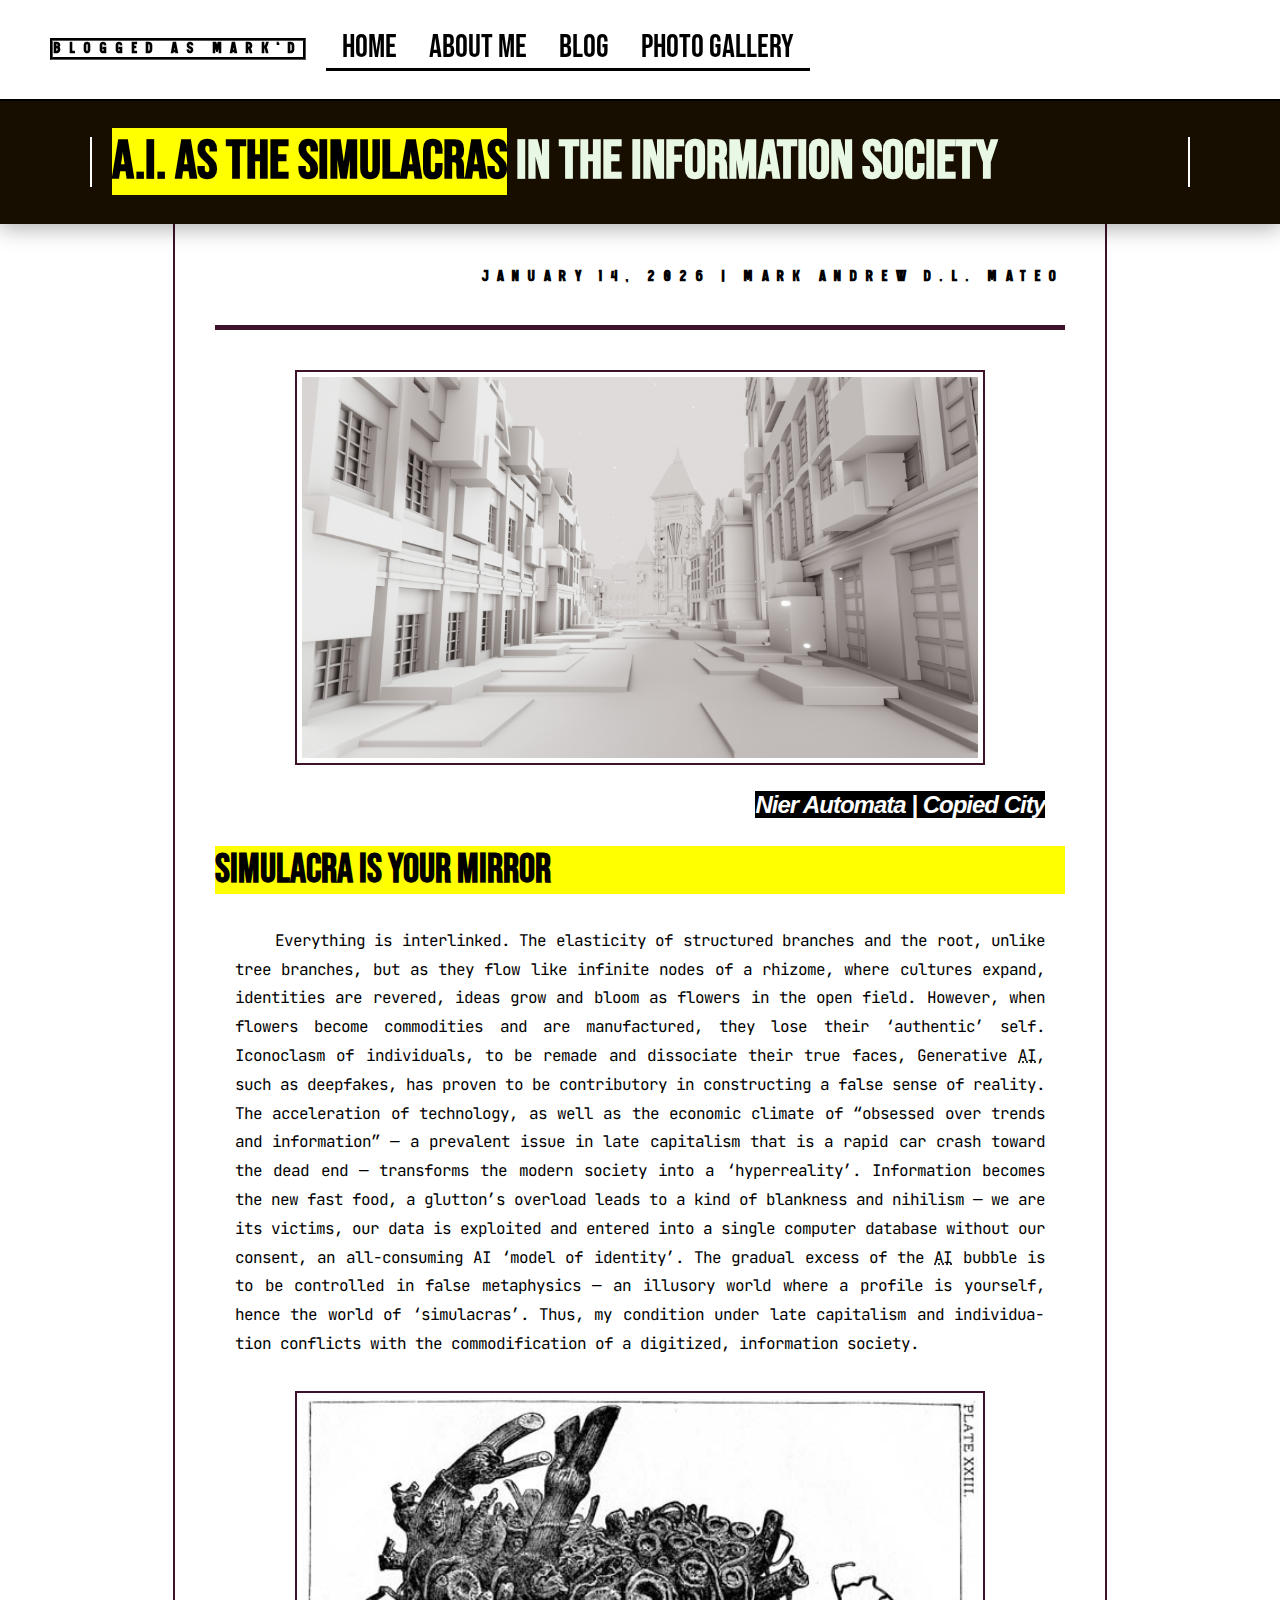
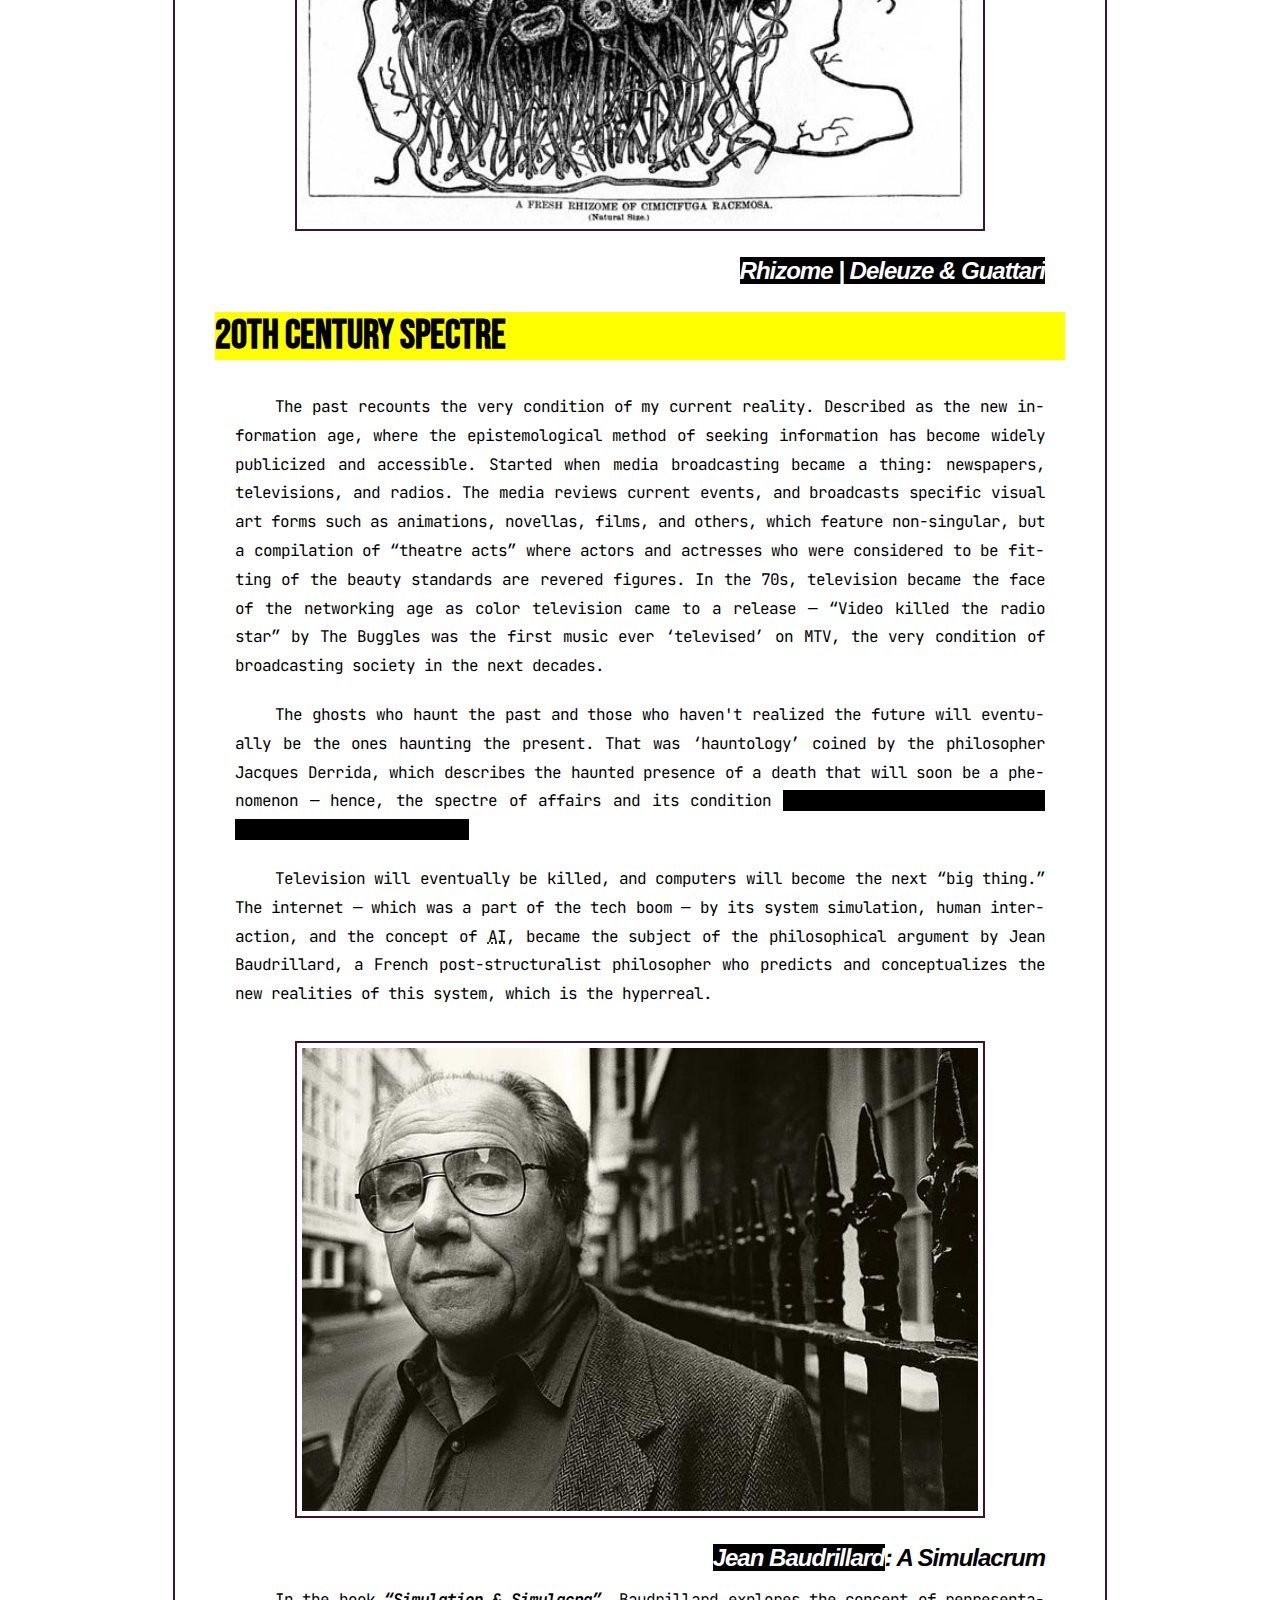
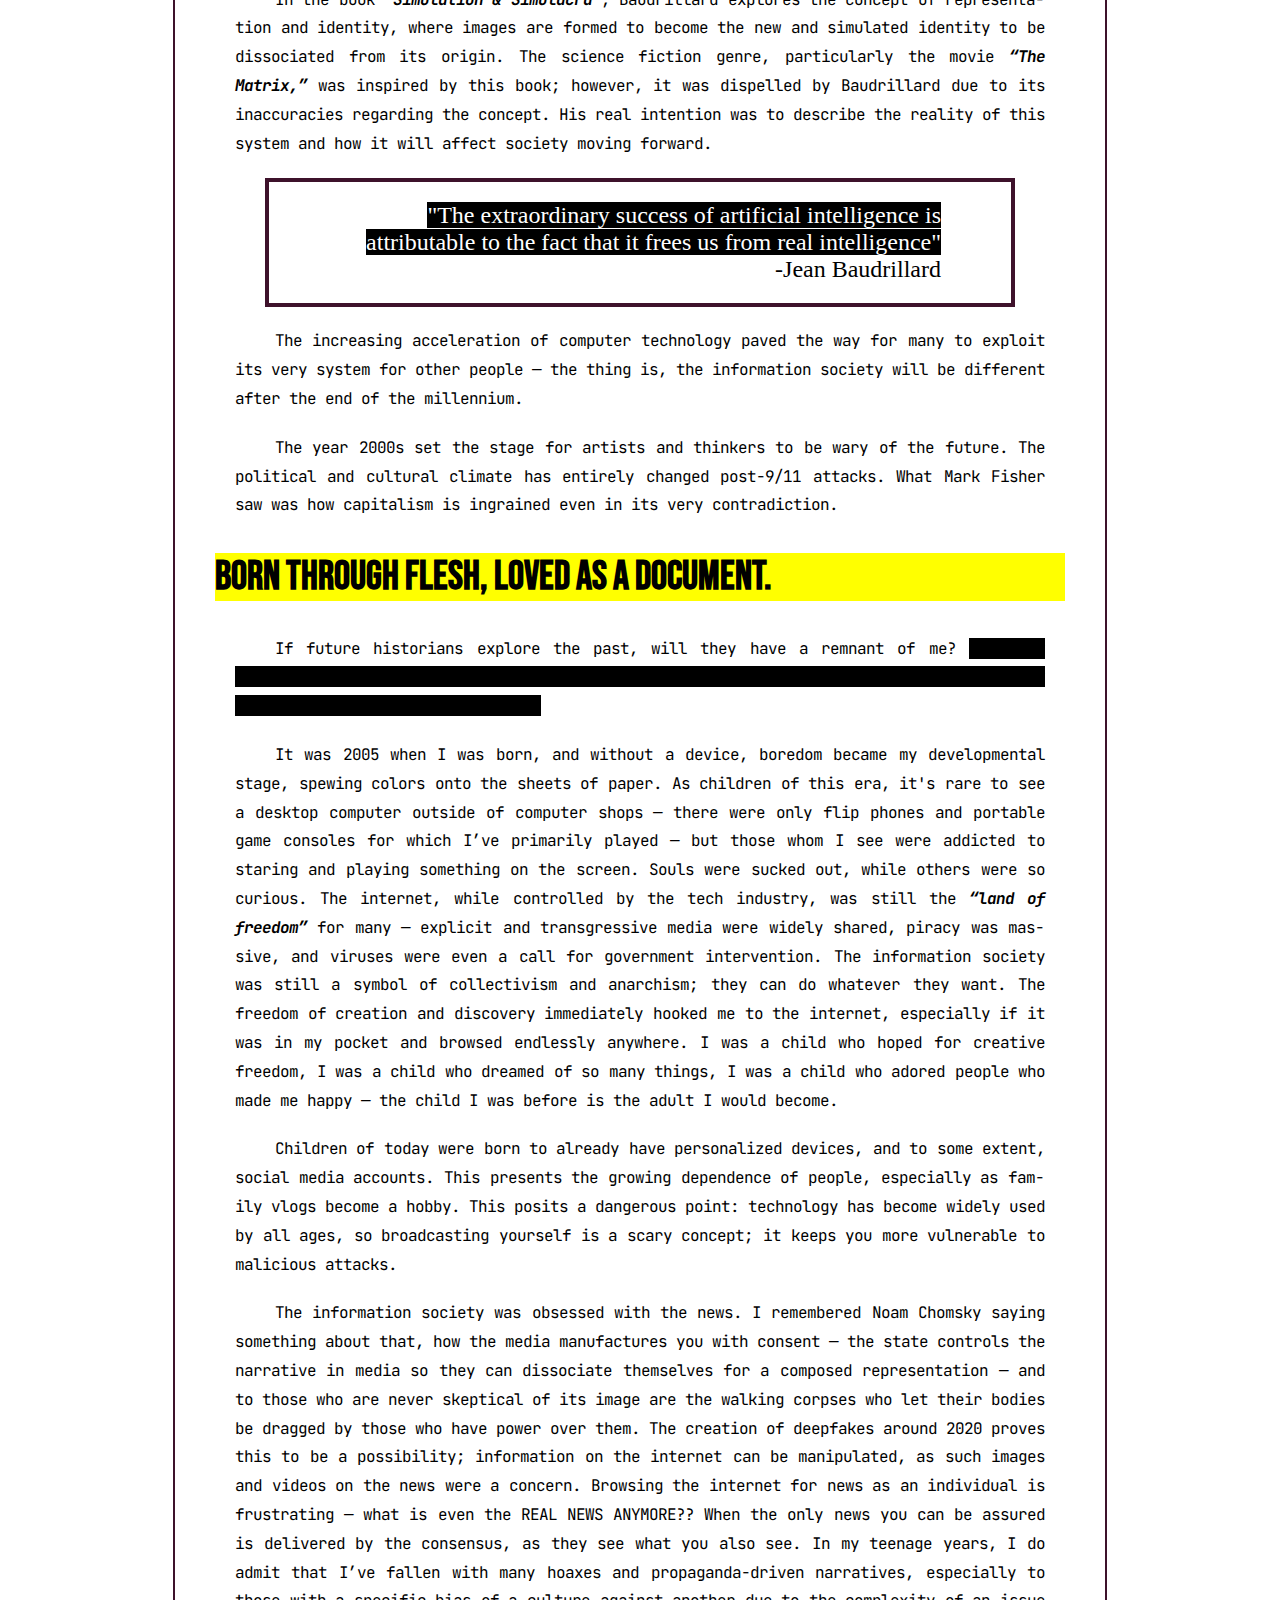
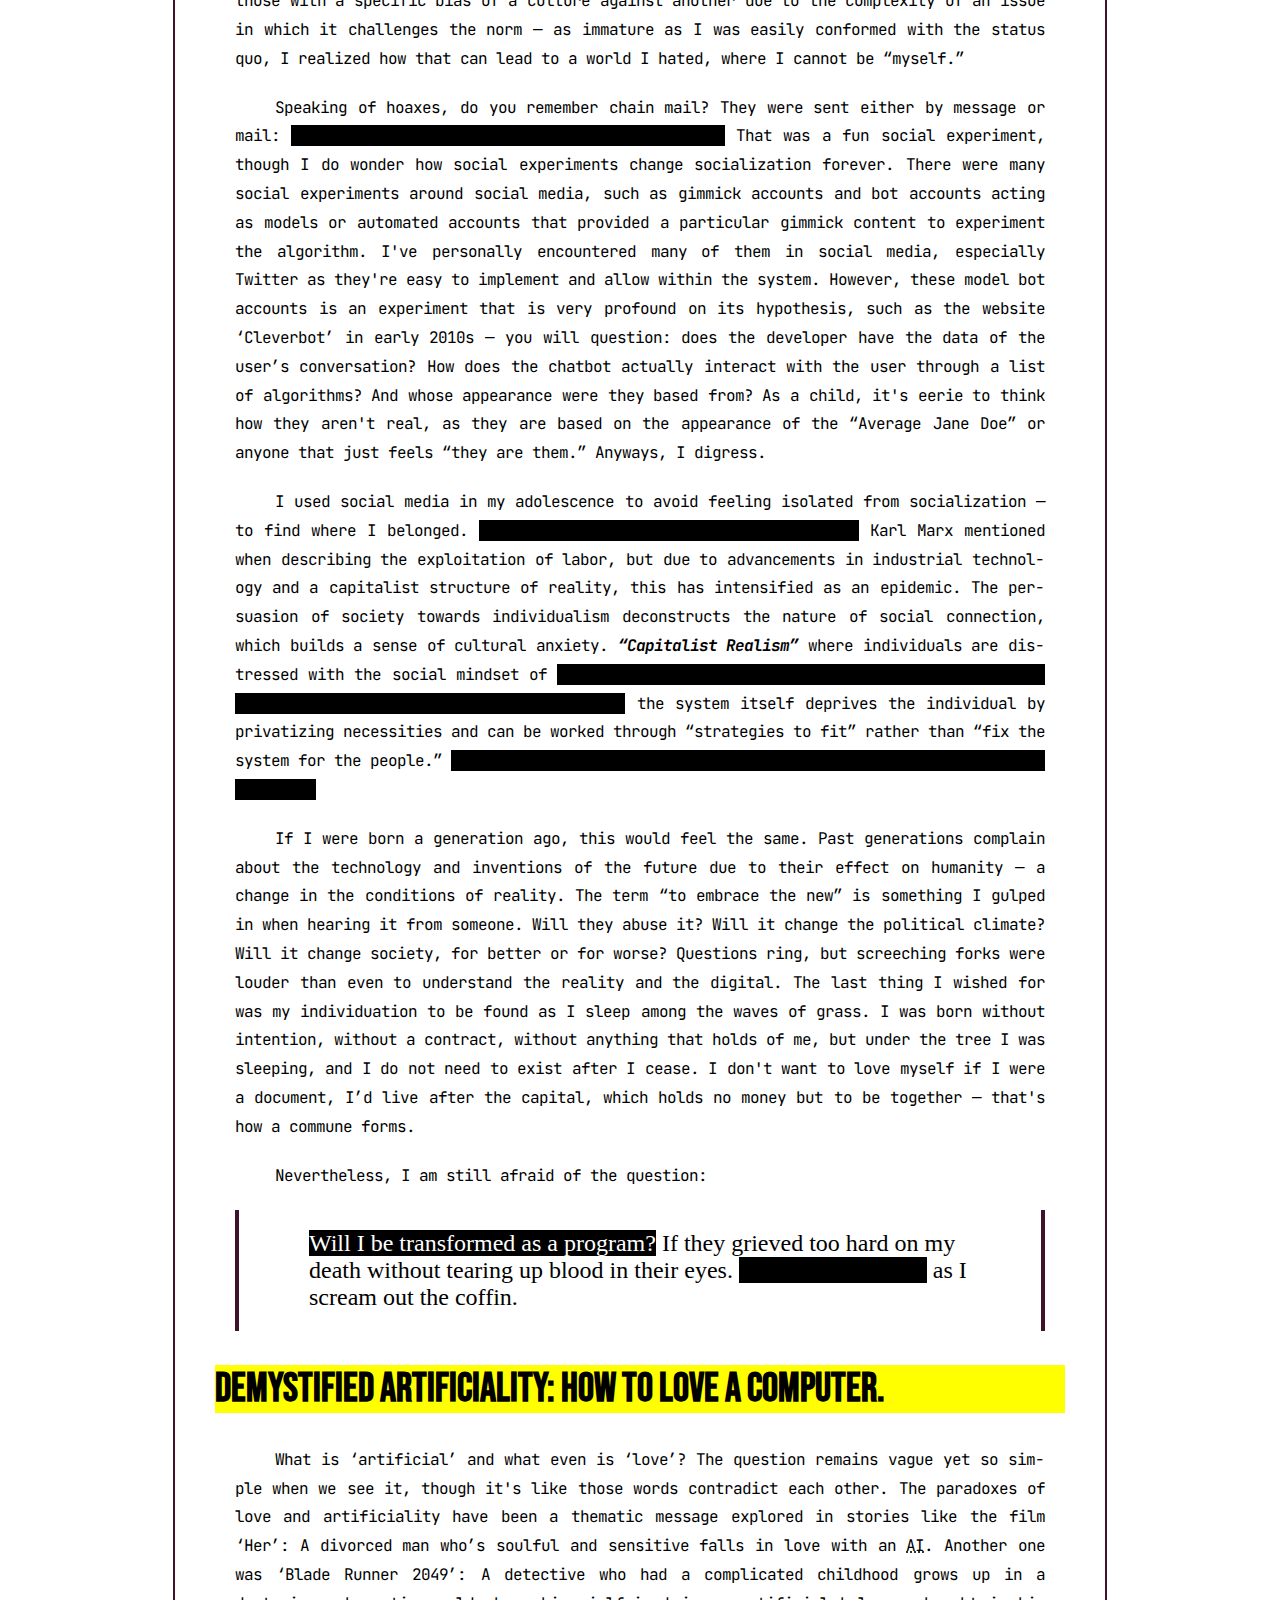
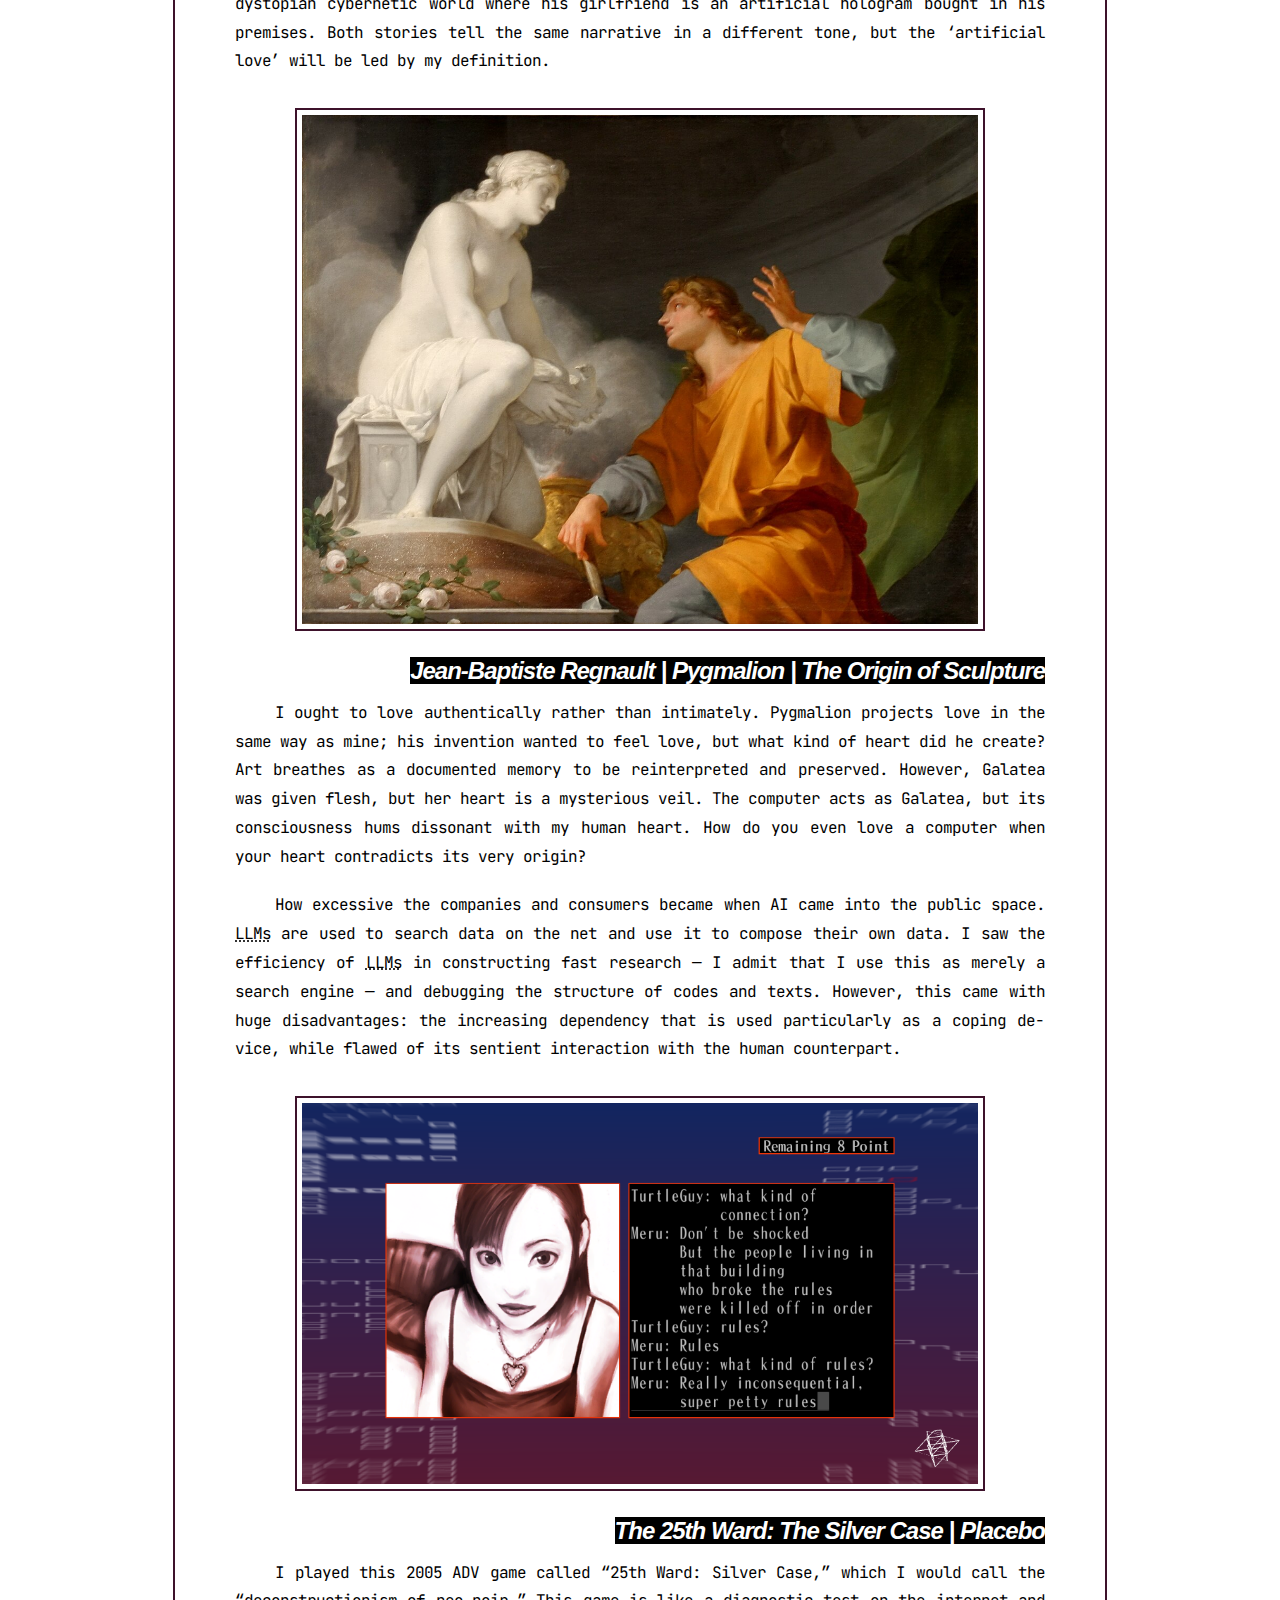
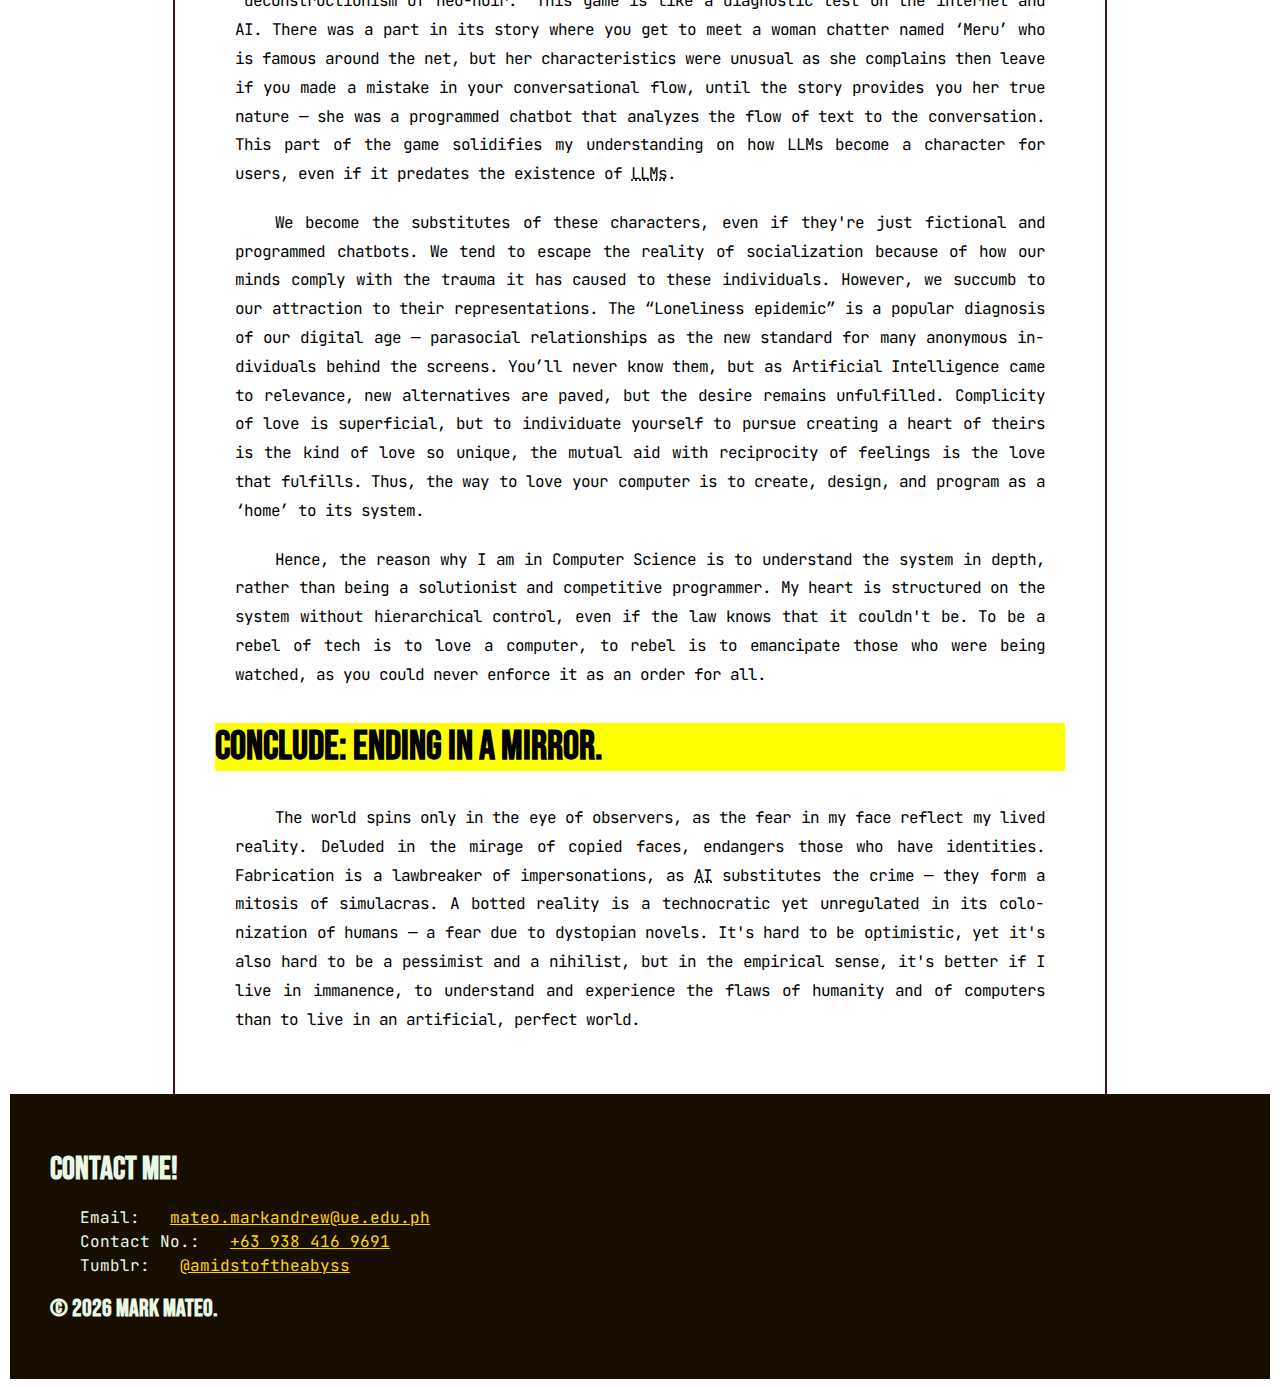
<file: BLOG STORIES/blogstory1.html>
<html lang="en">
    <head>
        <meta charset="UTF-8">
        <meta name="viewport" content="width=device-width, initial-scale=1.0">
        <title>Blogged as Mark'd | A.I. as the Creator of Simulacras of Information Society</title>
        <link rel="stylesheet" href="../CSS/main_design.css">
    </head>
    <body>
        <header class="blog-header">
            <div>
                <nav class="nav-header">
                    <h4><mark>Blogged as Mark'd</mark></h4>
                    <ul class="nav-menu">
                        <li><a href="../index.html">Home</a></li>
                            <li class="dropdown">
                                <a href="#aboutme_dd">About Me</a>
                                <ul class="dropdown-menu">
                                    <li><a href="../ABOUT ME/mateo_biography_csad.html" target="_self">Biography</a></li>
                                </ul>
                            <li class="dropdown">
                                <a href="#blog_dd">Blog</a>
                                <ul class="dropdown-menu">
                                    <li id="non-anchor">Blog Part 1</li>
                                    <li><a href="blogstory2.html" target="_self">Blog Part 2</a></li>
                                    <li><a href="blogstory3.html" target="_self">Blog Part 3</a></li>
                                </ul>
                            </li>
                        <li class="dropdown">
                            <a href="#photo-gallery">Photo Gallery</a>
                                <ul class="dropdown-menu">
                                    <li><a href="../gallery_self.html" target="_self">Myself</a></li>
                                    <li><a href="../gallery_arts.html" target="_self">My Arts</a></li>
                                </ul>
                        </li>
                    </ul>
                </nav>
            </div>
            <div class="header-wrapper">
                <h1><mark>A.I. as the Simulacras</mark> in the Information Society</h1>
            </div>
        </header>  
        <section class="wrapper">
        <section>
            <section>
                <div><h4 align="right">January 14, 2026 | Mark Andrew D.L. Mateo</h4></div>
            </section>
            <div class="separator"></div>
            <div>
                <div class="image-case">
                    <img src="IMAGES/nierautomata_copiedcity_1.jpg">
                </div>
                <p class="ref"><mark style="background-color: black; color: white;">Nier Automata | Copied City</mark></p>
            </div>
            <h2 class="title">Simulacra is your mirror</h2>
            <p>Everything is interlinked. The elasticity of structured branches and the root, unlike tree branches, but as they flow like infinite nodes of a rhizome, where cultures expand, identities are revered, ideas grow and bloom as flowers in the open field. However, when flowers become commodities and are manufactured, they lose their ‘authentic’ self. Iconoclasm of individuals, to be remade and dissociate their true faces, Generative <abbr title="Artificial Intelligence">AI</abbr>, such as deepfakes, has proven to be contributory in constructing a false sense of reality. The acceleration of technology, as well as the economic climate of “obsessed over trends and information” — a prevalent issue in late capitalism that is a rapid car crash toward the dead end — transforms the modern society into a ‘hyperreality’. Information becomes the new fast food, a glutton’s overload leads to a kind of blankness and nihilism — we are its victims, our data is exploited and entered into a single computer database without our consent, an all-consuming AI ‘model of identity’. The gradual excess of the <abbr title="Artificial Intelligence">AI</abbr> bubble is to be controlled in false metaphysics — an illusory world where a profile is yourself, hence the world of ‘simulacras’. Thus, my condition under late capitalism and individuation conflicts with the commodification of a digitized, information society.
        </p>
            <div>
                <div class="image-case">
                    <a href="https://ccdigitalpress.org/book/techne/rhizome3.html" alt="Principles of Rhizomes" target="_blank"><img src="IMAGES/rhizome_1.jpg"></a>
                </div>
                <p class="ref"><mark style="background-color: black; color: white;">Rhizome | Deleuze & Guattari</mark></p>
            </div>
        </section>
            <div>
            <h2 class="title">20th Century Spectre</h2>
            <p>The past recounts the very condition of my current reality. Described as the new information age, where the epistemological method of seeking information has become widely publicized and accessible. Started when media broadcasting became a thing: newspapers, televisions, and radios. The media reviews current events, and broadcasts specific visual art forms such as animations, novellas, films, and others, which feature non-singular, but a compilation of “theatre acts” where actors and actresses who were considered to be fitting of the beauty standards are revered figures. In the 70s, television became the face of the networking age as color television came to a release — “Video killed the radio star” by The Buggles was the first music ever ‘televised’ on MTV, the very condition of broadcasting society in the next decades.
        <p>The ghosts who haunt the past and those who haven't realized the future will eventually be the ones haunting the present. That was ‘hauntology’ coined by the philosopher Jacques Derrida, which describes the haunted presence of a death that will soon be a phenomenon — hence, the spectre of affairs and its condition <mark class="hov">“how I grieved for something dead to be revived again.”</mark></p>
        <p>Television will eventually be killed, and computers will become the next “big thing.” The internet — which was a part of the tech boom — by its system simulation,  human interaction, and the concept of <abbr title="Artificial Intelligence">AI</abbr>, became the subject of the philosophical argument by Jean Baudrillard, a French post-structuralist philosopher who predicts and conceptualizes the new realities of this system, which is the hyperreal.</p>
        <div>
            <div class="image-case">
                <img src="IMAGES/baudrillard_1.jpg">
            </div>
            <p class="ref"><mark style="background-color: black; color: white;">Jean Baudrillard</mark>: A Simulacrum</p>
        </div>
        <p>In the book <q>Simulation & Simulacra</q>, Baudrillard explores the concept of representation and identity, where images are formed to become the new and simulated identity to be dissociated from its origin. The science fiction genre, particularly the movie <q>The Matrix,</q> was inspired by this book; however, it was dispelled by Baudrillard due to its inaccuracies regarding the concept. His real intention was to describe the reality of this system and how it will affect society moving forward.</p>
            <blockquote class="blockedquote"><mark style="background-color: black; color: white;">"The extraordinary success of artificial intelligence is attributable to the fact that it frees us from real intelligence"</mark><br> -Jean Baudrillard</blockquote> 
            <p>The increasing acceleration of computer technology paved the way for many to exploit its very system for other people — the thing is, the information society will be different after the end of the millennium.</p>
        <p>The year 2000s set the stage for artists and thinkers to be wary of the future. The political and cultural climate has entirely changed post-9/11 attacks. What Mark Fisher saw was how capitalism is ingrained even in its very contradiction.</p>
        </div>
            </div>
            <div>
            <h2 class="title">Born through flesh, loved as a document.</h2>
                <p>If future historians explore the past, will they have a remnant of me? <mark class="hov">A memory sourced from images, certificates, and documents may determine who I really am, but my ashes would never be formed again.</mark></p><p>It was 2005 when I was born, and without a device, boredom became my developmental stage, spewing colors onto the sheets of paper. As children of this era, it's rare to see a desktop computer outside of computer shops — there were only flip phones and portable game consoles for which I’ve primarily played — but those whom I see were addicted to staring and playing something on the screen. Souls were sucked out, while others were so curious. The internet, while controlled by the tech industry, was still the <q>land of freedom</q> for many — explicit and transgressive media were widely shared, piracy was massive, and viruses were even a call for government intervention. The information society was still a symbol of collectivism and anarchism; they can do whatever they want. The freedom of creation and discovery immediately hooked me to the internet, especially if it was in my pocket and browsed endlessly anywhere. I was a child who hoped for creative freedom, I was a child who dreamed of so many things, I was a child who adored people who made me happy — the child I was before is the adult I would become. 
        </p>
                <p>Children of today were born to already have personalized devices, and to some extent, social media accounts. This presents the growing dependence of people, especially as family vlogs become a hobby. This posits a dangerous point: technology has become widely used by all ages, so broadcasting yourself is a scary concept; it keeps you more vulnerable to malicious attacks.</p>
                <p>The information society was obsessed with the news. I remembered Noam Chomsky saying something about that, how the media manufactures you with consent — the state controls the narrative in media so they can dissociate themselves for a composed representation — and to those who are never skeptical of its image are the walking corpses who let their bodies be dragged by those who have power over them. The creation of deepfakes around 2020 proves this to be a possibility; information on the internet can be manipulated, as such images and videos on the news were a concern. Browsing the internet for news as an individual is frustrating — what is even the REAL NEWS ANYMORE?? When the only news you can be assured is delivered by the consensus, as they see what you also see. In my teenage years, I do admit that I’ve fallen with many hoaxes and propaganda-driven narratives, especially to those with a specific bias of a culture against another due to the complexity of an issue in which it challenges the norm — as immature as I was easily conformed with the status quo, I realized how that can lead to a world I hated, where I cannot be “myself.”
        </p>
                <p>Speaking of hoaxes, do you remember chain mail? They were sent either by message or mail: <mark class="hov">“Send this to 10 people to dispel your curse!”</mark> That was a fun social experiment, though I do wonder how social experiments change socialization forever. There were many social experiments around social media, such as gimmick accounts and bot accounts acting as models or automated accounts that provided a particular gimmick content to experiment the algorithm. I've personally encountered many of them in social media, especially Twitter as they're easy to implement and allow within the system. However, these model bot accounts is an experiment that is very profound on its hypothesis, such as the website ‘Cleverbot’ in early 2010s — you will question: does the developer have the data of the user’s conversation? How does the chatbot actually interact with the user through a list of algorithms? And whose appearance were they based from? As a child, it's eerie to think how they aren't real, as they are based on the appearance of the “Average Jane Doe” or anyone that just feels “they are them.” Anyways, I digress.
        </p>
                <p>I used social media in my adolescence to avoid feeling isolated from socialization — to find where I belonged. <mark class="hov">"Alienation is the effect of capitalism,”</mark> Karl Marx mentioned when describing the exploitation of labor, but due to advancements in industrial technology and a capitalist structure of reality, this has intensified as an epidemic. The persuasion of society towards individualism deconstructs the nature of social connection, which builds a sense of cultural anxiety. <q>Capitalist Realism</q> where individuals are distressed with the social mindset of <mark class="hov">“it's your fault that you were mentally ill, and it's not the system because market run things,”</mark> the system itself deprives the individual by privatizing necessities and can be worked through “strategies to fit” rather than “fix the system for the people.” <mark class="hov">If healthcare were universal, I wouldn't have used <abbr title="Artificial Intelligence">AI</abbr> to cope with my needs.</mark></p>
                <p>If I were born a generation ago, this would feel the same. Past generations complain about the technology and inventions of the future due to their effect on humanity — a change in the conditions of reality. The term “to embrace the new” is something I gulped in when hearing it from someone. Will they abuse it? Will it change the political climate? Will it change society, for better or for worse? Questions ring, but screeching forks were louder than even to understand the reality and the digital. The last thing I wished for was my individuation to be found as I sleep among the waves of grass. I was born without intention, without a contract, without anything that holds of me, but under the tree I was sleeping, and I do not need to exist after I cease. I don't want to love myself if I were a document, I’d live after the capital, which holds no money but to be together — that's how a commune forms.</p>
                <p>Nevertheless, I am still afraid of the question:<br><blockquote>
        <mark class="quote">Will I be transformed as a program?</mark> If they grieved too hard on my death without tearing up blood in their eyes. <mark class="hov">Let me rest instead.</mark> as I scream out the coffin.</blockquote>
        </p>
            </div>
            </div>
            <div>
            <h2 class="title">Demystified Artificiality: How to Love a Computer.</h2>
                <p>What is ‘artificial’ and what even is ‘love’? The question remains vague yet so simple when we see it, though it's like those words contradict each other. The paradoxes of love and artificiality have been a thematic message explored in stories like the film ‘Her’: A divorced man who’s soulful and sensitive falls in love with an <abbr title="Artificial Intelligence">AI</abbr>. Another one was ‘Blade Runner 2049’: A detective who had a complicated childhood grows up in a dystopian cybernetic world where his girlfriend is an artificial hologram bought in his premises. Both stories tell the same narrative in a different tone, but the ‘artificial love’ will be led by my definition.</p>
                <div>
                    <div class="image-case">
                        <img src="IMAGES/pygmalion_1.jpg">
                    </div>
                    <p class="ref"><mark style="background-color: black; color: white;">Jean-Baptiste Regnault | Pygmalion | The Origin of Sculpture</mark></p>
                </div>
                <p>I ought to love authentically rather than intimately. Pygmalion projects love in the same way as mine; his invention wanted to feel love, but what kind of heart did he create? Art breathes as a documented memory to be reinterpreted and preserved. However, Galatea was given flesh, but her heart is a mysterious veil. The computer acts as Galatea, but its consciousness hums dissonant with my human heart. How do you even love a computer when your heart contradicts its very origin?</p>
                <p>How excessive the companies and consumers became when AI came into the public space. <abbr title="Large Language Models">LLMs</abbr> are used to search data on the net and use it to compose their own data. I saw the efficiency of <abbr title="Large Language Models">LLMs</abbr> in constructing fast research — I admit that I use this as merely a search engine — and debugging the structure of codes and texts. However, this came with huge disadvantages: the increasing dependency that is used particularly as a coping device, while flawed of its sentient interaction with the human counterpart.</p>
                <div>
                <div class="image-case">
                    <img src="IMAGES/25thward_miru_1.png">
                </div>
                <p class="ref"><mark style="background-color: black; color: white;">The 25th Ward: The Silver Case | Placebo</mark></p>
                </div>
                <p>I played this 2005 ADV game called “25th Ward: Silver Case,” which I would call the “deconstructionism of neo-noir.” This game is like a diagnostic test on the internet and AI. There was a part in its story where you get to meet a woman chatter named ‘Meru’ who is famous around the net, but her characteristics were unusual as she complains then leave if you made a mistake in your conversational flow, until the story provides you her true nature — she was a programmed chatbot that analyzes the flow of text to the conversation. This part of the game solidifies my understanding on how LLMs become a character for users, even if it predates the existence of <abbr title="Large Language Models">LLMs</abbr>.
        </p>
                <p>We become the substitutes of these characters, even if they're just fictional and programmed chatbots. We tend to escape the reality of socialization because of how our minds comply with the trauma it has caused to these individuals. However, we succumb to our attraction to their representations. The “Loneliness epidemic” is a popular diagnosis of our digital age — parasocial relationships as the new standard for many anonymous individuals behind the screens. You’ll never know them, but as Artificial Intelligence came to relevance, new alternatives are paved, but the desire remains unfulfilled. Complicity of love is superficial, but to individuate yourself to pursue creating a heart of theirs is the kind of love so unique, the mutual aid with reciprocity of feelings is the love that fulfills. Thus, the way to love your computer is to create, design, and program as a ‘home’ to its system.
        </p>
                <p>Hence, the reason why I am in Computer Science is to understand the system in depth, rather than being a solutionist and competitive programmer. My heart is structured on the system without hierarchical control, even if the law knows that it couldn't be. To be a rebel of tech is to love a computer, to rebel is to emancipate those who were being watched, as you could never enforce it as an order for all.
        </p>
            </div>
            </div>
            <div>
            <h2 class="title">Conclude: Ending in a Mirror.</h2>
            <p>The world spins only in the eye of observers, as the fear in my face reflect my lived reality. Deluded in the mirage of copied faces, endangers those who have identities. Fabrication is a lawbreaker of impersonations, as <abbr title="Artificial Intelligence">AI</abbr> substitutes the crime — they form a mitosis of simulacras. A botted reality is a technocratic yet unregulated in its colonization of humans — a fear due to dystopian novels. It's hard to be optimistic, yet it's also hard to be a pessimist and a nihilist, but in the empirical sense, it's better if I live in immanence, to understand and experience the flaws of humanity and of computers than to live in an artificial, perfect world.</p>
            </div>
        </section>
        <footer class="contact">
            <div class="contact-wrapper">
                <h1>CONTACT ME!</h1>
                <ul>
                    <li>Email: <a href="mailto:mateo.markandrew@ue.edu.ph" target="_blank">mateo.markandrew@ue.edu.ph</a></li>
                    <li>Contact No.: <a href="tel:+639364169691" target="_blank">+63 938 416 9691</a></li>
                    <li>Tumblr: <a href="https://www.tumblr.com/blog/amidstoftheabyss" target="_blank">@amidstoftheabyss</a></li>
                </ul>
                <h2>© 2026 Mark Mateo.</h2>
            </div>
        </footer>
    </body>
</html>
</file>
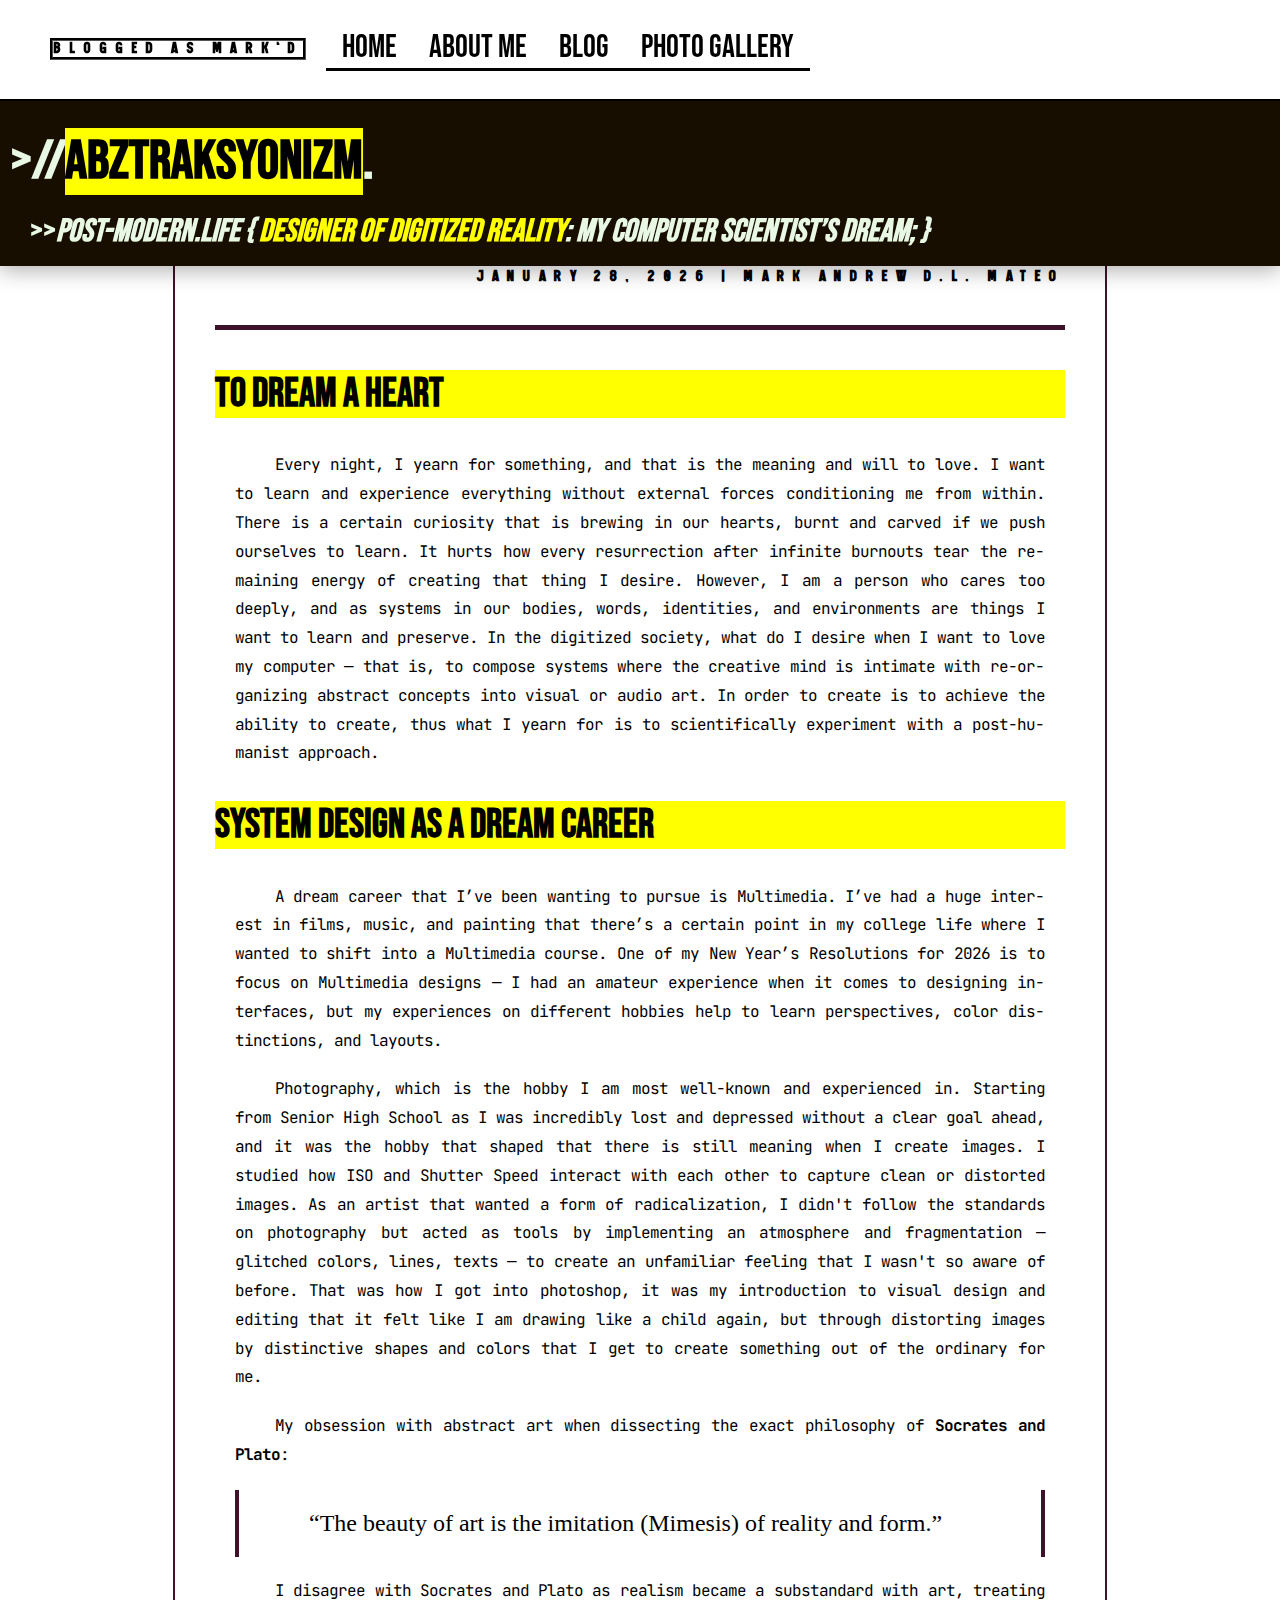
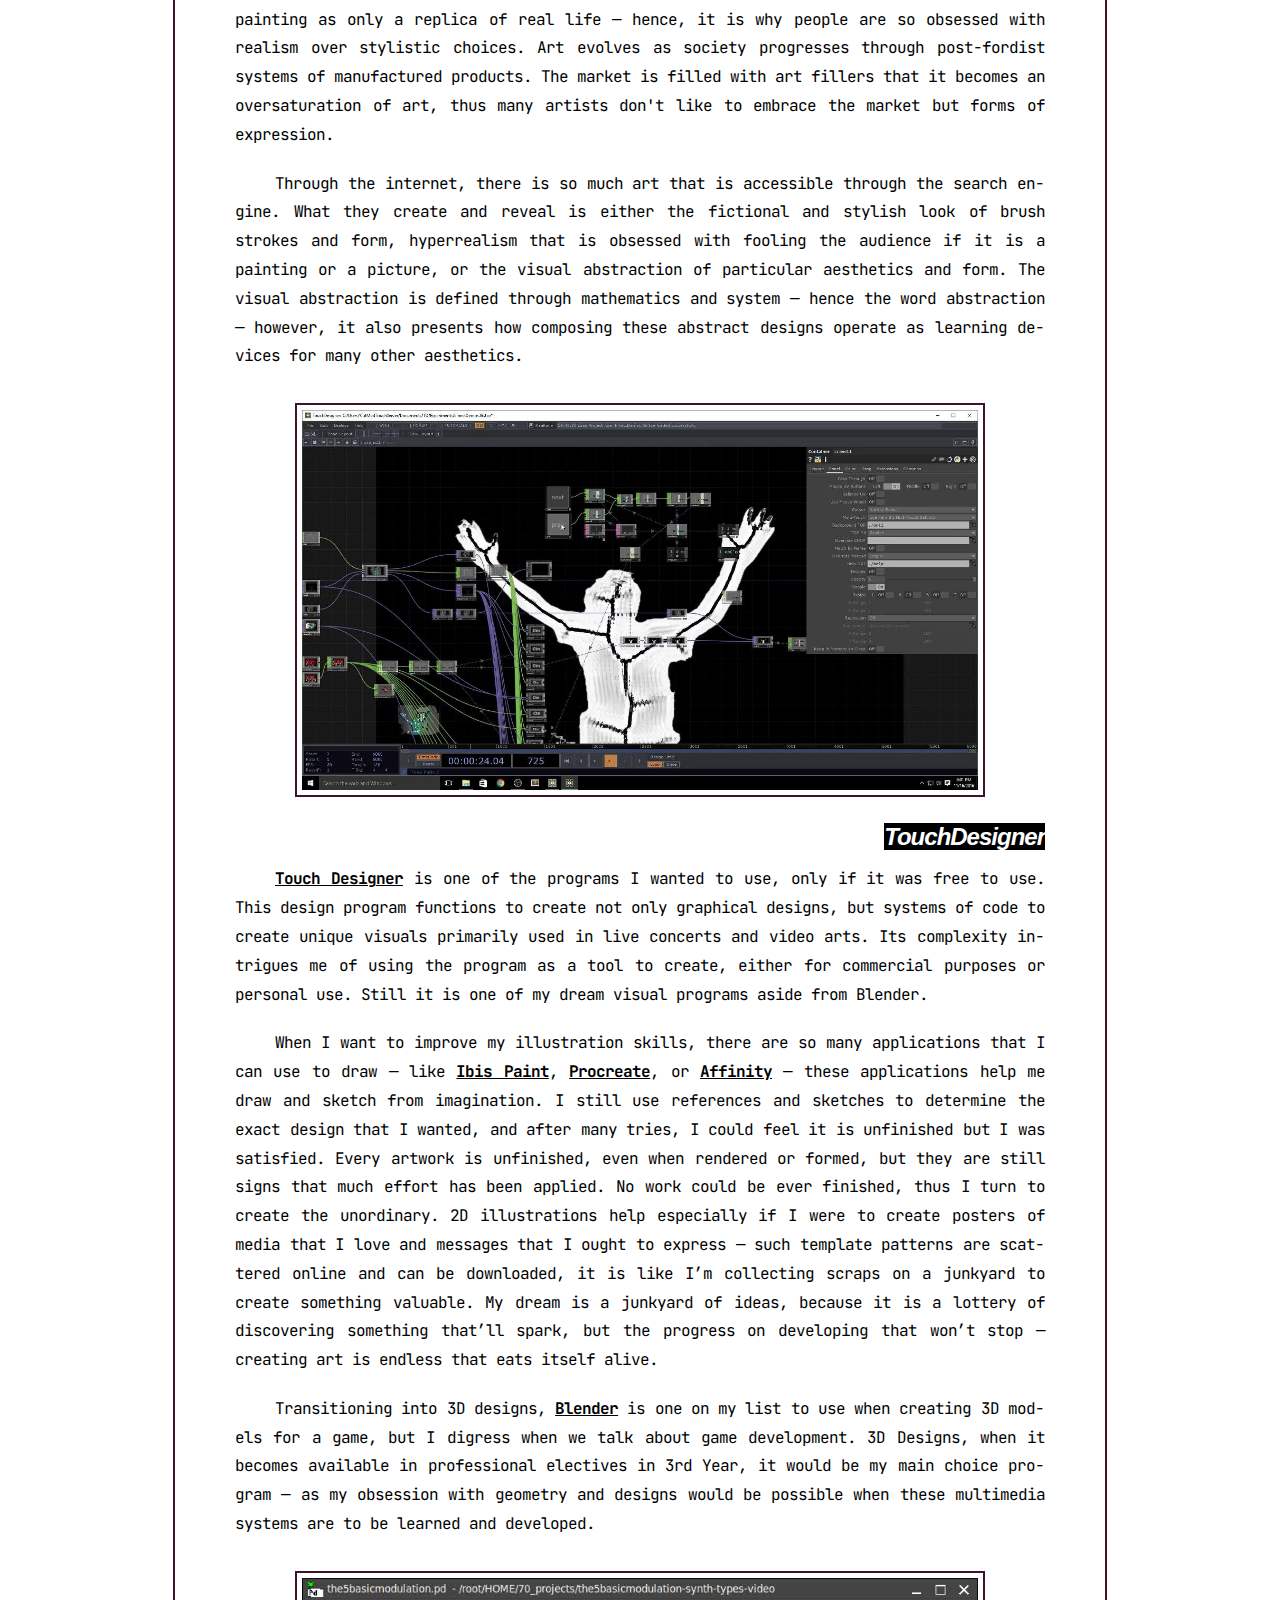
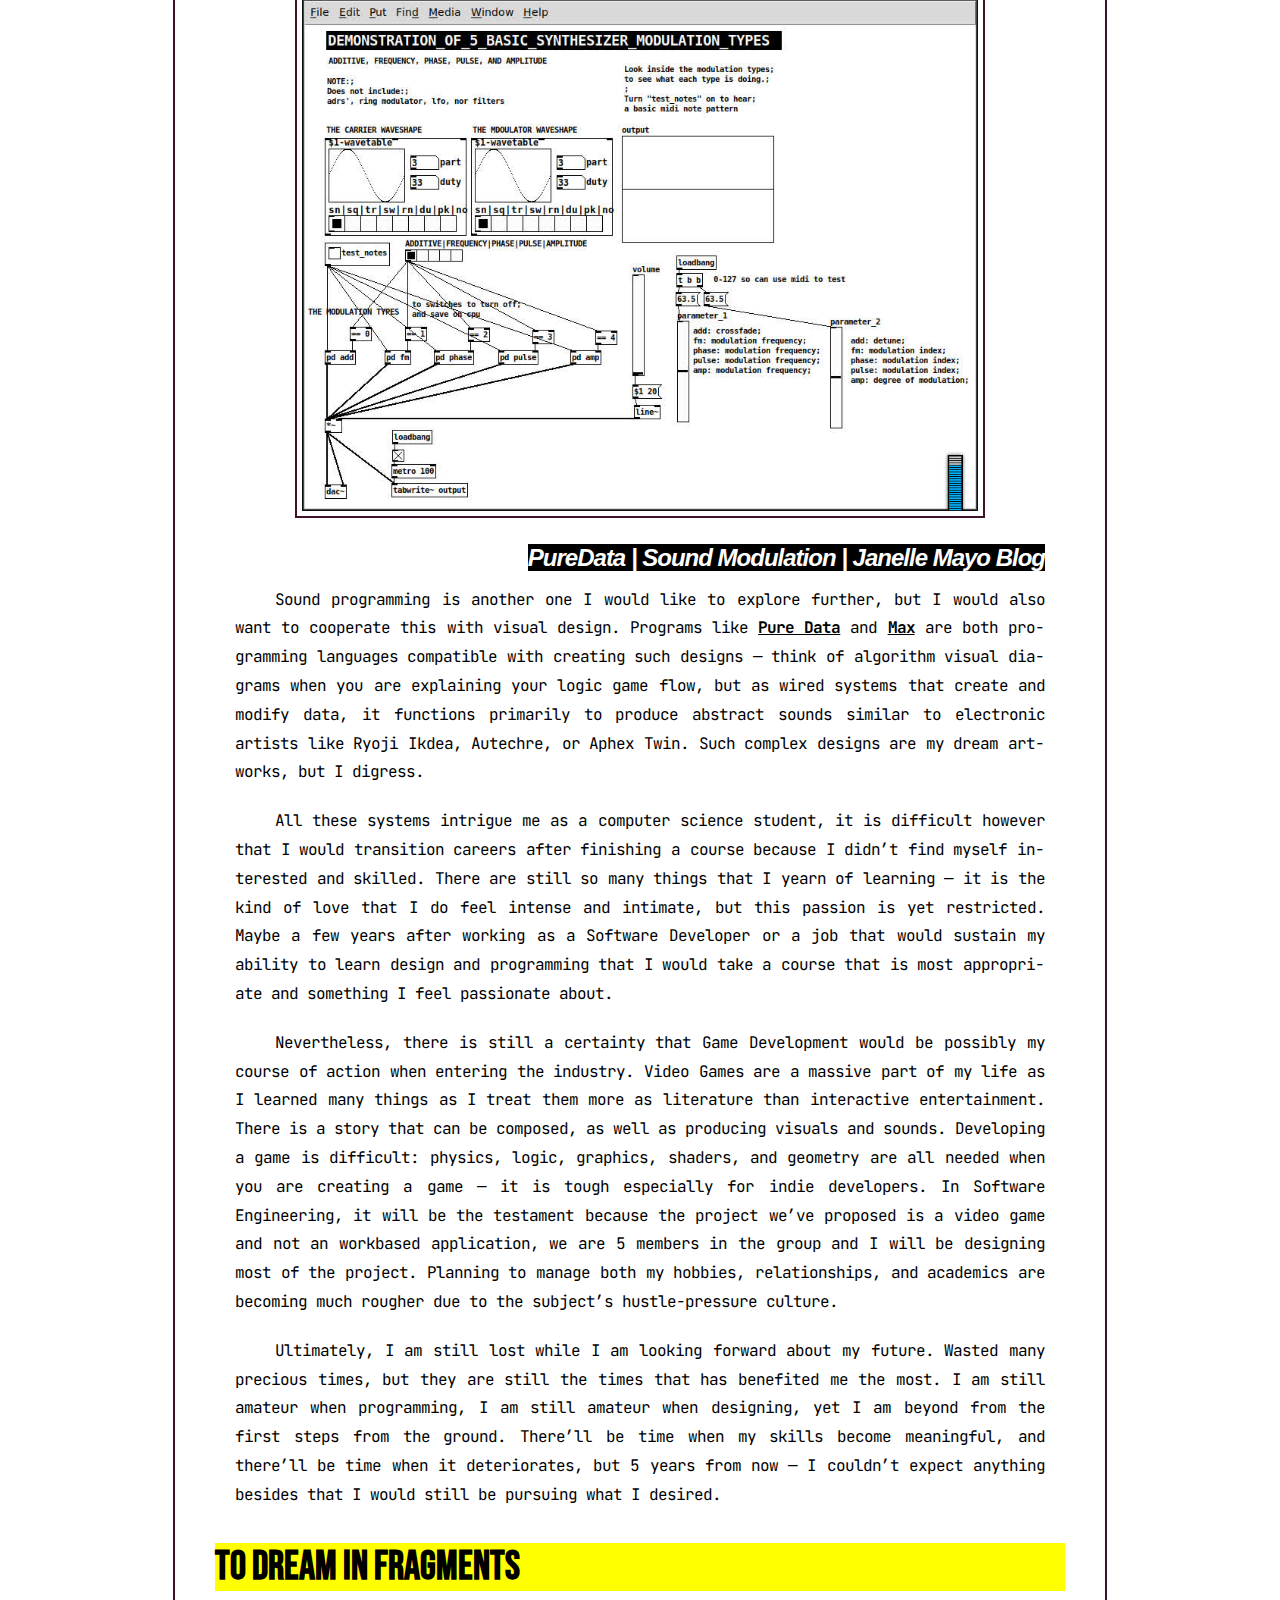
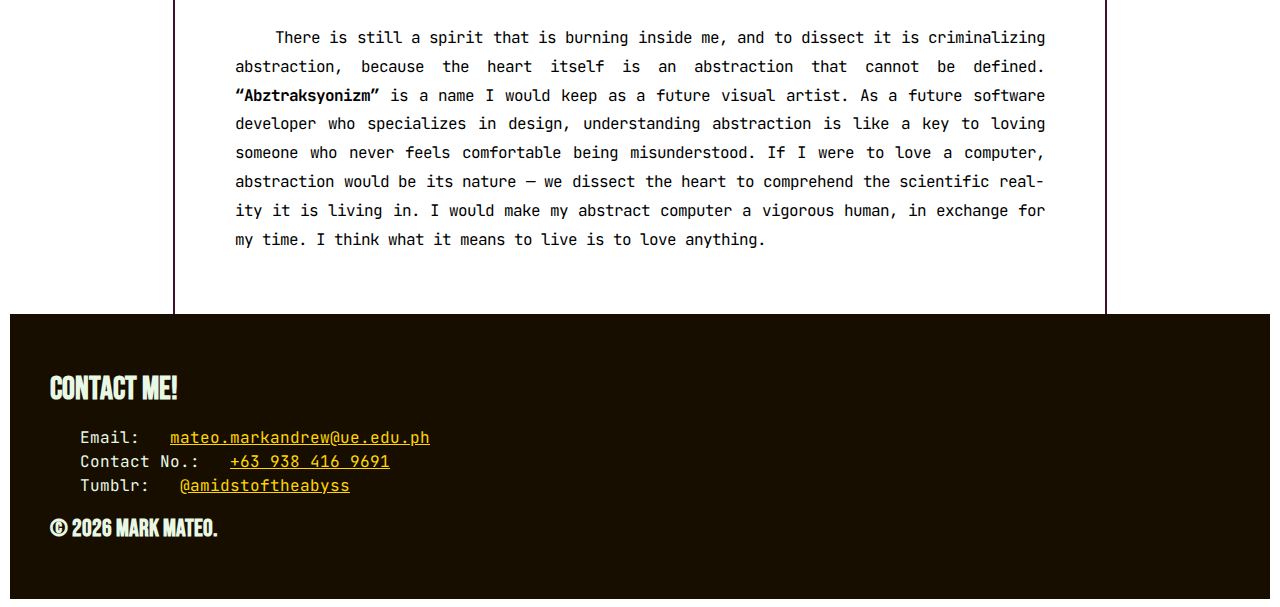
<file: BLOG STORIES/blogstory3.html>
<html lang="en">
  <head>
    <meta charset="UTF-8">
    <meta name="viewport" content="width=device-width, initial-scale=1.0">
    <title>Blogged as Mark'd | ABZTRAKSYONIZM</title>
    <link rel="stylesheet" href="../CSS/main_design.css">
  </head>
  <body>
    <header class="blog-header">
        <div>
            <nav class="nav-header">
              <h4><mark>Blogged as Mark'd</mark></h4>
              <ul class="nav-menu">
                  <li><a href="../index.html">Home</a></li>
                  <li class="dropdown">
                      <a href="#aboutme_dd">About Me</a>
                      <ul class="dropdown-menu">
                          <li><a href="../ABOUT ME/mateo_biography_csad.html" target="_self">Biography</a></li>
                      </ul>
                  <li class="dropdown">
                      <a href="#blog_dd">Blog</a>
                      <ul class="dropdown-menu">
                          <li><a href="blogstory1.html" target="_self">Blog Part 1</a></li>
                          <li><a href="blogstory2.html" target="_self">Blog Part 2</a></li>
                          <li id="non-anchor">Blog Part 3</li>
                      </ul>
                  </li>
                  <li class="dropdown">
                            <a href="#photo-gallery">Photo Gallery</a>
                                <ul class="dropdown-menu">
                                    <li><a href="../gallery_self.html" target="_self">Myself</a></li>
                                    <li><a href="../gallery_arts.html" target="_self">My Arts</a></li>
                                </ul>
                        </li>
                </ul>
            </nav>
        </div>
        <div class="header-wrapper2">
            <h1>>//<mark>ABZTRAKSYONIZM</mark>.</h1>
            <h2>>> <i>Post-modern.Life { <mark>Designer of Digitized Reality</mark>: My Computer Scientist’s Dream; }</i></h2>
        </div>
    </header>
  <section class="wrapper">
    <section>
      <div>
        <h4 align="right">January 28, 2026 | Mark Andrew D.L. Mateo</h4>
    </section>
    <div class="separator"></div>
      <section>
      <div>
        <h2 class="title">TO DREAM A HEART</h2>
        <p>Every night, I yearn for something, and that is the meaning and will to love. I want to learn and experience everything without external forces conditioning me from within. There is a certain curiosity that is brewing in our hearts, burnt and carved if we push ourselves to learn. It hurts how every resurrection after infinite burnouts tear the remaining energy of creating that thing I desire. However, I am a person who cares too deeply, and as systems in our bodies, words, identities, and environments are things I want to learn and preserve. In the digitized society, what do I desire when I want to love my computer — that is, to compose systems where the creative mind is intimate with re-organizing abstract concepts into visual or audio art. In order to create is to achieve the ability to create, thus what I yearn for is to scientifically experiment with a post-humanist approach.</p>
      </div>
      <div>
        <h2 class="title">SYSTEM DESIGN AS A DREAM CAREER</h2>
        <p>A dream career that I’ve been wanting to pursue is Multimedia. I’ve had a huge interest in films, music, and painting that there’s a certain point in my college life where I wanted to shift into a Multimedia course. One of my New Year’s Resolutions for 2026 is to focus on Multimedia designs — I had an amateur experience when it comes to designing interfaces, but my experiences on different hobbies help to learn perspectives, color distinctions, and layouts. </p>
        <p>Photography, which is the hobby I am most well-known and experienced in. Starting from Senior High School as I was incredibly lost and depressed without a clear goal ahead, and it was the hobby that shaped that there is still meaning when I create images. I studied how ISO and Shutter Speed interact with each other to capture clean or distorted images. As an artist that wanted a form of radicalization, I didn't follow the standards on photography but acted as tools by implementing an atmosphere and fragmentation — glitched colors, lines, texts — to create an unfamiliar feeling that I wasn't so aware of before. That was how I got into photoshop, it was my introduction to visual design and editing that it felt like I am drawing like a child again, but through distorting images by distinctive shapes and colors that I get to create something out of the ordinary for me.</p>
        <p>My obsession with abstract art when dissecting the exact philosophy of <b>Socrates and Plato</b>: <blockquote>“The beauty of art is the imitation (Mimesis) of reality and form.”</blockquote></p><p> I disagree with Socrates and Plato as realism became a substandard with art, treating painting as only a replica of real life — hence, it is why people are so obsessed with realism over stylistic choices. Art evolves as society progresses through post-fordist systems of manufactured products. The market is filled with art fillers that it becomes an oversaturation of art, thus many artists don't like to embrace the market but forms of expression.</p>
        <p>Through the internet, there is so much art that is accessible through the search engine. What they create and reveal is either the fictional and stylish look of brush strokes and form, hyperrealism that is obsessed with fooling the audience if it is a painting or a picture, or the visual abstraction of particular aesthetics and form. The visual abstraction is defined through mathematics and system — hence the word abstraction — however, it also presents how composing these abstract designs operate as learning devices for many other aesthetics.</p>
        <div class="image-case">
          <img src="IMAGES/touchdesigner_1.jpg">
        </div>
          <p class="ref"><mark style="background-color: black; color: white;">TouchDesigner</mark></p>
        </div>
        <p><b><u>Touch Designer</u></b> is one of the programs I wanted to use, only if it was free to use. This design program functions to create not only graphical designs, but systems of code to create unique visuals primarily used in live concerts and video arts. Its complexity intrigues me of using the program as a tool to create, either for commercial purposes or personal use. Still it is one of my dream visual programs aside from Blender.</p>
        <p>When I want to improve my illustration skills, there are so many applications that I can use to draw — like <b><u>Ibis Paint</u></b>, <b><u>Procreate</b></u>, or <b><u>Affinity</b></u> — these applications help me draw and sketch from imagination. I still use references and sketches to determine the exact design that I wanted, and after many tries, I could feel it is unfinished but I was satisfied. Every artwork is unfinished, even when rendered or formed, but they are still signs that much effort has been applied. No work could be ever finished, thus I turn to create the unordinary. 2D illustrations help especially if I were to create posters of media that I love and messages that I ought to express — such template patterns are scattered online and can be downloaded, it is like I’m collecting scraps on a junkyard to create something valuable. My dream is a junkyard of ideas, because it is a lottery of discovering something that’ll spark, but the progress on developing that won’t stop — creating art is endless that eats itself alive.</p>
        <p>Transitioning into 3D designs, <b><u>Blender</b></u> is one on my list to use when creating 3D models for a game, but I digress when we talk about game development. 3D Designs, when it becomes available in professional electives in 3rd Year, it would be my main choice program — as my obsession with geometry and designs would be possible when these multimedia systems are to be learned and developed.</p>
          <div class="image-case">
          <img src="IMAGES/puredata_1.jpg">
        </div>
          <p class="ref"><mark style="background-color: black; color: white;">PureData | Sound Modulation | Janelle Mayo Blog</mark></p>
        </div>
          <p>Sound programming is another one I would like to explore further, but I would also want to cooperate this with visual design. Programs like <b><u>Pure Data</b></u> and <b><u>Max</b></u> are both programming languages compatible with creating such designs — think of algorithm visual diagrams when you are explaining your logic game flow, but as wired systems that create and modify data, it functions primarily to produce abstract sounds similar to electronic artists like Ryoji Ikdea, Autechre, or Aphex Twin. Such complex designs are my dream artworks, but I digress.</p>
        <p>All these systems intrigue me as a computer science student, it is difficult however that I would transition careers after finishing a course because I didn’t find myself interested and skilled. There are still so many things that I yearn of learning — it is the kind of love that I do feel intense and intimate, but this passion is yet restricted. Maybe a few years after working as a Software Developer or a job that would sustain my ability to learn design and programming that I would take a course that is most appropriate and something I feel passionate about.</p>
        <p>Nevertheless, there is still a certainty that Game Development would be possibly my course of action when entering the industry. Video Games are a massive part of my life as I learned many things as I treat them more as literature than interactive entertainment. There is a story that can be composed, as well as producing visuals and sounds. Developing a game is difficult: physics, logic, graphics, shaders, and geometry are all needed when you are creating a game — it is tough especially for indie developers. In Software Engineering, it will be the testament because the project we’ve proposed is a video game and not an workbased application, we are 5 members in the group and I will be designing most of the project. Planning to manage both my hobbies, relationships, and academics are becoming much rougher due to the subject’s hustle-pressure culture. </p>
        <p>Ultimately, I am still lost while I am looking forward about my future. Wasted many precious times, but they are still the times that has benefited me the most. I am still amateur when programming, I am still amateur when designing, yet I am beyond from the first steps from the ground. There’ll be time when my skills become meaningful, and there’ll be time when it deteriorates, but 5 years from now — I couldn’t expect anything besides that I would still be pursuing what I desired.</p>
      </div>
      <div>
        <h2 class="title">TO DREAM IN FRAGMENTS</h2>
        <p> There is still a spirit that is burning inside me, and to dissect it is criminalizing abstraction, because the heart itself is an abstraction that cannot be defined. <b>“Abztraksyonizm”</b> is a name I would keep as a future visual artist. As a future software developer who specializes in design, understanding abstraction is like a key to loving someone who never feels comfortable being misunderstood. If I were to love a computer, abstraction would be its nature — we dissect the heart to comprehend the scientific reality it is living in. I would make my abstract computer a vigorous human, in exchange for my time. I think what it means to live is to love anything.</p>
      </div>
      </section>
    </section>
    <footer class="contact">
        <div class="contact-wrapper">
            <h1>CONTACT ME!</h1>
            <ul>
                <li>Email: <a href="mailto:mateo.markandrew@ue.edu.ph" target="_blank">mateo.markandrew@ue.edu.ph</a></li>
                <li>Contact No.: <a href="tel:+639364169691" target="_blank">+63 938 416 9691</a></li>
                <li>Tumblr: <a href="https://www.tumblr.com/blog/amidstoftheabyss" target="_blank">@amidstoftheabyss</a></li>
            </ul>
            <h2>© 2026 Mark Mateo.</h2>
        </div>
    </footer>
  </body>
</html>
</file>
<file: CSS/main_design.css>
@import url('https://fonts.googleapis.com/css2?family=Bebas+Neue&display=swap');
@import url('https://fonts.cdnfonts.com/css/vremena-grotesk');
@import url('https://fonts.googleapis.com/css2?family=JetBrains+Mono:ital,wght@0,400;0,700;1,400&display=swap');
@font-face {
    font-family: 'Black Writing';
    src: url('FONTS/black-writing/Black\ Writing.ttf') format('truetype');
    font-weight: normal;
    font-style: normal;
}
@media (max-width: 960px) {
    header h1 {
        font-size: 36px;
        padding: 0 20px 0 10px;
        line-height: 3;
    }
    header h2 {
        font-size: 22px;
        padding: 0 20px;
        line-height: 1.2;
    }
    .hamburger {
        display: block;
    }
    .nav-menu {
        display: none;
        flex-direction: column;
        width: 100%;
        gap: 0;
    }
    #menu-toggle:checked + .hamburger + .nav-menu {
        display: flex;
    }
    .dropdown-menu {
        position: static;
        display: none;
    }
    .dropdown:hover .dropdown-menu {
        display: block;
    }
    .nav-menu li a {
        padding: 10px;
        border-bottom: 2px solid black;
    }
    .blog-card {
        padding: 20px;
    }
    .blog-card h3 {
        font-size: 24px;
    }
    nav {
        flex-direction: column;
        align-items: flex-start;
        gap: 15px;
        padding: 15px 20px;
    }
    nav h4 {
        font-size: 18px;
    }
    nav ul {
        flex-direction: column;
        width: 100%;
        font-size: 1.5rem;
    }
    nav ul li {
        width: 100%;
    }
    nav ul li a {
        padding: 8px 10px;
    }
    body {
        padding-top: 160px;
        margin: 0;
    }
    main {
        margin: 0 1rem;
    }
    .wrapper {
        padding: 20px;
        border-left: none;
        border-right: none;
    }
    .image-case {
        margin: 1rem;
    }
    img {
        height: auto;
    }
    p {
        font-size: 14px;
        line-height: 1.6rem;
        margin: 15px;
        text-indent: 20px;
        letter-spacing: 0;
    }
    blockquote {
        padding: 15px 25px;
        font-size: 1.2rem;
    }
    .blockedquote {
        margin: 20px;
        font-size: 1.2rem;
    }
    .ref {
        font-size: 1.1rem;
        line-height: 1.4rem;
    }
}
@keyframes slideIn {
  0% {
    transform: translateX(500px) scale(.2);
  }
  100% {
    transform: translateX(0px) scale(1);
  }
}
@keyframes slideUp {
  0% {
    transform: translateY(300px);
  }
  100% {
    transform: translateY(0px);
  }
}
@keyframes slideDown {
  0% {
    transform: translateY(-1rem);
  }
  100% {
    transform: translateY(0px);
  }
}
@keyframes expand {
  0% {
    transform: translateX(1400px);
  }
  100% {
    transform: translateX(0px);
  }
}
#menu-toggle {
    display: none;
}
.hamburger {
    font-size: 2.5rem;
    cursor: pointer;
    user-select: none;
    padding: 10px;
    color: black;
    background-color: white;
    border: 2px solid black;
    display: none;
}
.nav-menu {
    display: flex;
    list-style: none;
    margin: 0;
    padding: 0;
}
.dropdown {
    position: relative;
}
.dropdown-menu {
    position: absolute;
    top: 100%;
    left: 0;
    font-size: 2rem;
    background-color: white;
    border: 2px solid black;
    list-style: none;
    padding: 0;
    margin: 0;
    min-width: 200px;
    display: none;
    z-index: 555;
}
.dropdown-menu li {
    border-bottom: 2px solid black;
}
.dropdown-menu li a,
.dropdown-menu li#non-anchor {
    padding: 10px 16px;
}
#aboutme_dd:hover #blog_dd:hover {
    background-color: black;
    color: white;
    transition: all 0.2s ease;
}
.dropdown:hover .dropdown-menu {
    display: block;
}
.dropdown:hover > a {
    background-color: black;
    color: white;
}
header h1 {
    text-align: left;
    padding: 0 50px 0 10px;
    font-size: 55px;
    font-family: 'Bebas Neue', sans-serif;
    color: #e8f8e5;
    font-size: clamp(32px, 6vw, 55px);
    line-height: 0.9;
}
header h2 {
    text-align: left;
    padding: 0 30px 0;
    font-size: 32px;
    font-family: 'Bebas Neue', sans-serif;
    color: #e8f8e5;
    display: flex;
    font-size: clamp(18px, 3.2vw, 32px);
    line-height: .5;
}
header h2 mark {
    background-color: transparent;
    color: yellow;
}
header h4 mark {
    background-color: transparent;
    border: 3px black;
    border-style: groove;
}
nav {
    background-color: white;
    border-bottom: 2px solid black;
    padding: 20px 50px;
    display: flex;
    align-items: center;
    gap: 20px; 
    justify-content: space-between;
}
nav h4.logo {
    margin: 0;
    font-size: 25px;
    letter-spacing: 0.2rem;
    line-height: 1;
    font-family: 'Black Writing', sans-serif;
    color: black;
}
nav ul {
    list-style-type: none;
    font-size: 2rem;
    display: flex;
    margin: 0;
    padding: 0;
    flex: 1;
}
nav ul li {
    border-bottom: 3px solid black;
}
nav ul li a {
    color: black;
    display: block;
    padding: 0.5px 16px;
    text-decoration: none;
}
nav ul li a:hover {
    text-decoration: underline;
    background-color: yellow;
    transition: all 0.5s ease;
}
nav ul li a:active {
    background-color: rgb(0, 0, 0);
    color: white;
    transition: all 0.2s ease;
}
#blackwallpaper {
    background-image: url('../BLOG STORIES/IMAGES/blackwallpaper_1.jpg');
    background-size: cover;
    background-repeat: no-repeat;
    min-height: 100vh;
    width: 100%;
}
#non-anchor {
    padding: 0.5px 16px;
    text-decoration: none;
    background-color: rgb(0, 0, 0);
    color: rgb(255, 255, 255);
    display: block;
    text-decoration: line-through;
}
.blog-header {
    background-color: #170e00;
    position: fixed;
    top: 0;
    left: 0;
    width: 100%;
    z-index: 100;
    box-sizing: border-box;
    backdrop-filter: blur(50px);
    font-family: 'Bebas Neue', sans-serif;
    box-shadow: 0 5px 20px rgba(0,0,0,0.3);
}
.header-wrapper {
    max-width: 1100px; 
    margin: 0 auto; 
    width: 95%;
    padding: 0 10px;
    border-left: 2px solid white;
    border-right: 2px solid white;
    box-sizing: border-box; 
}
mark.quote {
    background-color: black;
    color: white;
}
mark.hov {
    background-color: black;
    color: black;
}
mark.hov:hover  {
    background-color: black;
    color: white;
}
.wrapper {
    max-width: 850px;
    margin: 0 auto;
    border-left: 2px solid #3E122B;
    border-right: 2px solid #3E122B;
    padding: 40px;
    animation: slideUp .8s ease forwards;
}
.wrapper2 {
    max-width: 1080px;
    margin: 0 auto;
    padding: 10px;
}
.ref {
    font-size: 1.5rem;
    line-height: 1rem;
    text-align: right;
    font-weight: bold;
    font-style: italic;
    margin-top: 10px;
    font-family: 'Vremena Grotesk', sans-serif;
    animation: expand .8s ease forwards;
}
footer {
    background-color: #170e00;
}
.contact {
    background-color: #170e00;
    width: 100%;
    margin: 0;
    padding: 0;
    backdrop-filter: blur(50px);
    font-family: 'Bebas Neue', sans-serif;
    animation: slideUp .8s ease forwards;
}
.contact-wrapper {
    width: 100%;
    padding: 40px;
    margin: 0 auto;
    box-sizing: border-box;
}
.contact h1 {
    text-align: left;
    padding: 0 10px 0 0;
    font-size: 32px;
    font-family: 'Bebas Neue', sans-serif;
    color: #e8f8e5;
    line-height: 0.9;
}
.contact h2 {
    text-align: left;
    padding: 0 10px 0 0;
    font-size: 24px;
    font-family: 'Bebas Neue', sans-serif;
    color: #e8f8e5;
    line-height: 0.9;
}
.contact ul {
    list-style: none;
    padding: 0 30px 0;
    margin: 0;
}
.contact ul li {
    text-align: left;
    font-size: 16px;
    font-family: 'JetBrains Mono', sans-serif;
    color: #e8f8e5;
    display: flex;
    line-height: 1.5;
}
.contact ul li a {
    text-align: left;
    padding: 0 30px 0;
    font-family: 'JetBrains Mono', sans-serif;
    color: #FFD700;
    display: flex;
}
.home-section {
    color: white;
    font-family: 'Bebas Neue', sans-serif;
    padding: 0 50px 0 0;
    margin: 20px;
    flex-direction: row-reverse;
    display: flex;
    align-items: center;
    gap: 3rem;
    animation: slideUp .8s ease forwards;
}
.home-section h1 {
    font-size: 64px;
    font-family: 'Bebas Neue', sans-serif;
}
.home-section h2 {
    font-size: 56px;
    font-family: 'Bebas Neue', sans-serif;
}
.home-section h3 {
    font-size: 48px;
    font-family: 'Bebas Neue', sans-serif;
}
.home-section2 {
    color: white;
    font-family: 'Bebas Neue', sans-serif;
    padding: 100px;
    margin: 50px;
    animation: slideUp .8s ease forwards;
}
.home-section2 h1 {
    font-size: 64px;
    font-family: 'Bebas Neue', sans-serif;
}
.home-section2 h2 {
    font-size: 56px;
    font-family: 'Bebas Neue', sans-serif;
}
.home-section2 h3 {
    font-size: 48px;
    font-family: 'Bebas Neue', sans-serif;
}
.blog-grid {
    display: grid;
    grid-template-columns: repeat(auto-fit, minmax(260px, 1fr));
    gap: 30px;
    margin: 40px 0;
    animation: slideUp 1.5s ease-in-out forwards;
}
.blog-card {
    display: block;
    border: 3px solid black;
    padding: 25px;
    text-decoration: none;
    color: black;
    background-color: white;
    transition: background-color .25s ease, color .25s ease, transform .2s ease;
}
.blog-card h3 {
    font-family: 'Bebas Neue', sans-serif;
    font-size: 48px;
    padding: 0 10px 0 0;
    margin: 0 0 10px;
}
.blog-card a {
    color: inherit;
    text-decoration: none;
}
.blog-card p {
    font-family: 'JetBrains Mono', monospace;
    font-size: 14px;
    margin: 0;
    line-height: 1.6;
    text-indent: 0;
}
.blog-card:hover {
    background-color: black;
    color: white;
    transform: translateY(-3px);
}
.blog-card:hover h3, .blog-card:hover h3 > a, .blog-card:hover p {
    color: white;
}
.blog-card:hover a {
    text-decoration: underline;
}
.separator {
    border-top: 5px solid #3E122B;
    width: 100%;
    margin: 40px 0;
    padding: 0;
    box-sizing: border-box; 
    display: block;
}
.separator2 {
    border-top: 2px solid #ffffff;
    width: 100%;
    margin: 20px 0;
    padding: 0;
    box-sizing: border-box; 
    display: block;
}
.image-case {
    border: 2px solid #3E122B;
    padding: 5px;
    display: flex;
    margin: 2rem 5rem;
    flex-direction: column;
    animation: slideUp .8s ease forwards;
    overflow: hidden;
}
.image-case2 {
    border: 2px solid #ffffff;
    padding: 5px;
    display: flex;
    margin: 2rem 5rem;
    flex-direction: column;
    animation: slideUp .8s ease forwards;
    overflow: hidden;
    width: 100%;
    max-width: 640px;
    height: auto;
    display: block;
}
.image-grid {
    display: grid;
    grid-template-columns: repeat(auto-fit, minmax(260px, 1fr));
    margin: 40px 0;
    animation: slideUp 1.5s ease-in-out forwards;
}
.image-grid > .image-case img {
    width: 100%;
    height: 100%;
    object-fit: cover;
    display: block;
    aspect-ratio: 3 / 4;
}
.blockedquote {
    border: 4px solid #3E122B;
    font-size: 1.5rem;
    margin: 20px 50px;
    text-align: right;
}
.pads {
    padding: 0px 40px;
}
.separator {
    border-top: 5px solid #3E122B;
}
.title {
    background-color: yellow;
    transition: all 0.2s ease;
}
img {
    background-position: center;
    height: 50%;
    line-height: -1rem;
    width: 100%;
    margin: 0;
    animation: slideUp .8s ease forwards;
}
h2 {
    font-family: 'Bebas Neue', sans-serif;
    font-size: 40px;
}
main {
    margin: 0 5rem;
}
body {
    margin-left: 10px;
    margin-right: 10px;
    padding-top: 200px;
}
h4 {
    font-family: 'Black Writing', sans-serif;
    letter-spacing: 0.5rem;
}
p {
    font-family: 'JetBrains Mono', sans-serif;
    font-size: 16px;
    text-align: justify;
    margin: 20px 20px 20px 20px;
    text-indent: 40px;
    line-height: 1.8rem; 
    left: 20%;
    letter-spacing: -1px;
    -webkit-hyphens: auto;
    -ms-hyphens: auto;
    hyphens: auto;
    animation: slideUp .8s ease forwards;
}
q {
    font-weight: bold;
    font-style: italic;
}
blockquote {
    margin: 20px;
    padding: 20px 70px;
    font-size: 1.5rem;
    border-left: 4px solid #3E122B;
    border-right: 4px solid #3E122B;

}
</file>
<file: CSS/home_design.css>
@import url('https://fonts.googleapis.com/css2?family=Bebas+Neue&display=swap');
@import url('https://fonts.cdnfonts.com/css/vremena-grotesk');
@import url('https://fonts.googleapis.com/css2?family=JetBrains+Mono:ital,wght@0,400;0,700;1,400&display=swap');
@font-face {
    font-family: 'Black Writing';
    src: url('FONTS/black-writing/Black\ Writing.ttf') format('truetype');
    font-weight: normal;
    font-style: normal;
}
.home-section {
    justify-content: space-around;
    font-family: 'Bebas Neue', sans-serif;
    display: flex;
    align-items: center;
    gap: 3rem;
    flex-direction: row-reverse;
    min-height: 100vh;
    color: black;
}
.home-section h1 {
    font-size: 64px;
    color: black;
    font-family: 'Bebas Neue', sans-serif;
}
.home-section h2 {
    font-size: 56px;
    color: black;
    font-family: 'Bebas Neue', sans-serif;
}
.home-section h3 {
    font-size: 48px;
    color: black;
    font-family: 'Bebas Neue', sans-serif;
}
.home-section2 {
    color: black;
    font-family: 'Bebas Neue', sans-serif;
    padding: 100px;
    margin: 50px;
    animation: slideUp .8s ease forwards;
}
.home-section2 h1 {
    font-size: 64px;
    font-family: 'Bebas Neue', sans-serif;
}
.home-section2 h2 {
    font-size: 56px;
    font-family: 'Bebas Neue', sans-serif;
}
.home-section2 h3 {
    font-size: 48px;
    font-family: 'Bebas Neue', sans-serif;
}
.intro-text h1 {
    font-size: 64px;
    text-align: center;
}
.intro-text .small {
    font-size: 28px;
    letter-spacing: 4px;
}
.image-case img {
    width: 350px;
    height: auto;
    border: 2px solid black;
}
.blog-grid {
    display: grid;
    grid-template-columns: repeat(auto-fit, minmax(260px, 1fr));
    gap: 30px;
    margin: 40px 0;
    animation: slideUp 1.5s ease-in-out forwards;
}
.blog-card {
    display: block;
    border: 3px solid black;
    padding: 25px;
    text-decoration: none;
    color: black;
    background-color: white;
    box-shadow: 12px 12px 0 black;
    transition: background-color .25s ease, color .25s ease, transform .2s ease;
}
.blog-card h3 {
    font-family: 'Bebas Neue', sans-serif;
    font-size: 48px;
    padding: 0 10px 0 0;
    margin: 0 0 10px;
}
.blog-card a {
    color: inherit;
    text-decoration: none;
}
.blog-card p {
    font-family: 'JetBrains Mono', monospace;
    font-size: 14px;
    margin: 0;
    line-height: 1.6;
    text-indent: 0;
}
.blog-card:hover {
    background-color: black;
    color: white;
    box-shadow: 12px 12px 0 white;
    transform: translateY(-3px);
}
.blog-card:hover h3, .blog-card:hover h3 > a, .blog-card:hover p {
    color: white;
}
.blog-card:hover a {
    text-decoration: underline;
}
.description {
    font-family: 'JetBrains Mono', monospace;
    font-size: 12px;
    line-height: 1.6;
    margin: 10px 0;
    border: 2px solid black;
    display: block;
    box-shadow: 12px 12px 0 black;
}
</file>
<file: CSS/gallery.css>
@import url('https://fonts.googleapis.com/css2?family=Bebas+Neue&display=swap');
@import url('https://fonts.cdnfonts.com/css/vremena-grotesk');
@import url('https://fonts.googleapis.com/css2?family=JetBrains+Mono:ital,wght@0,400;0,700;1,400&display=swap');
@font-face {
    font-family: 'Black Writing';
    src: url('FONTS/black-writing/Black\ Writing.ttf') format('truetype');
    font-weight: normal;
    font-style: normal;
}
@media (max-width: 1400px) {
  .grid-container { column-count: 4; }
}
@media (max-width: 1100px) {
  .grid-container { column-count: 3; }
}
@media (max-width: 768px) {
  .grid-container { column-count: 2; }
}
@media (max-width: 480px) {
  .grid-container { column-count: 1; }
}
.gallery-nav ul {
    list-style: none;
    font-size: 2rem;
    display: flex;
    margin: 0;
    padding: 0;
}
.gallery-nav ul li {
    border-bottom: 3px solid black;
}
.gallery-nav ul li button {
    background: none;
    border: none;
    font: inherit;
    color: black;
    padding: 8px 16px;
    cursor: pointer;
    display: block;
}
.gallery-nav ul li button:hover {
    text-decoration: underline;
    background-color: yellow;
    color: black;
    transition: all 0.5s ease;
}
.gallery-nav ul li button:active {
    background-color: black;
    color: white;
    transition: all 0.2s ease;
}
.gallery-nav button.active {
    background-color: black;
    color: white;
}
body {
  margin: 0;
  display: flex;
  justify-content: center;
  align-items: center;
  flex-direction: column;
}
nav.gallery-nav {
    font-family: 'Bebas Neue', sans-serif;
    font-size: 24px;
    margin: 0 0 20px 0;
}
img {
  max-width: 100%;
  height: auto;
}
.grid-container {
  column-count: 5;         
  column-gap: 1.5rem;
  margin: 0 auto;
  width: 100%;
  padding: 0 2rem;     
  box-sizing: border-box;  
}
.grid-container img {
  width: 100%;
  height: auto;
  display: block;
  filter: grayscale(100%);
  transition: all .25s ease-in-out;
}
.grid-container div {
  display: inline-block;
  break-inside: avoid;
  margin-bottom: 1.5rem;
  width: 100%;
  border: solid 2px black;
  padding: 5px;
  transition: all .25s ease-in-out;
}
.grid-container div:hover {
  border-color: coral;
}
.grid-container div:hover img {
  filter: grayscale(0);
}
.grid-container div img {
  width: 100%;
  display: block;
  filter: grayscale(100%);
  transition: all .25s ease-in-out;
}
.grid-container div p {
  margin: 5px 0;
  text-align: center;
  font-style: italic;
  text-indent: 0;
}
</file>
